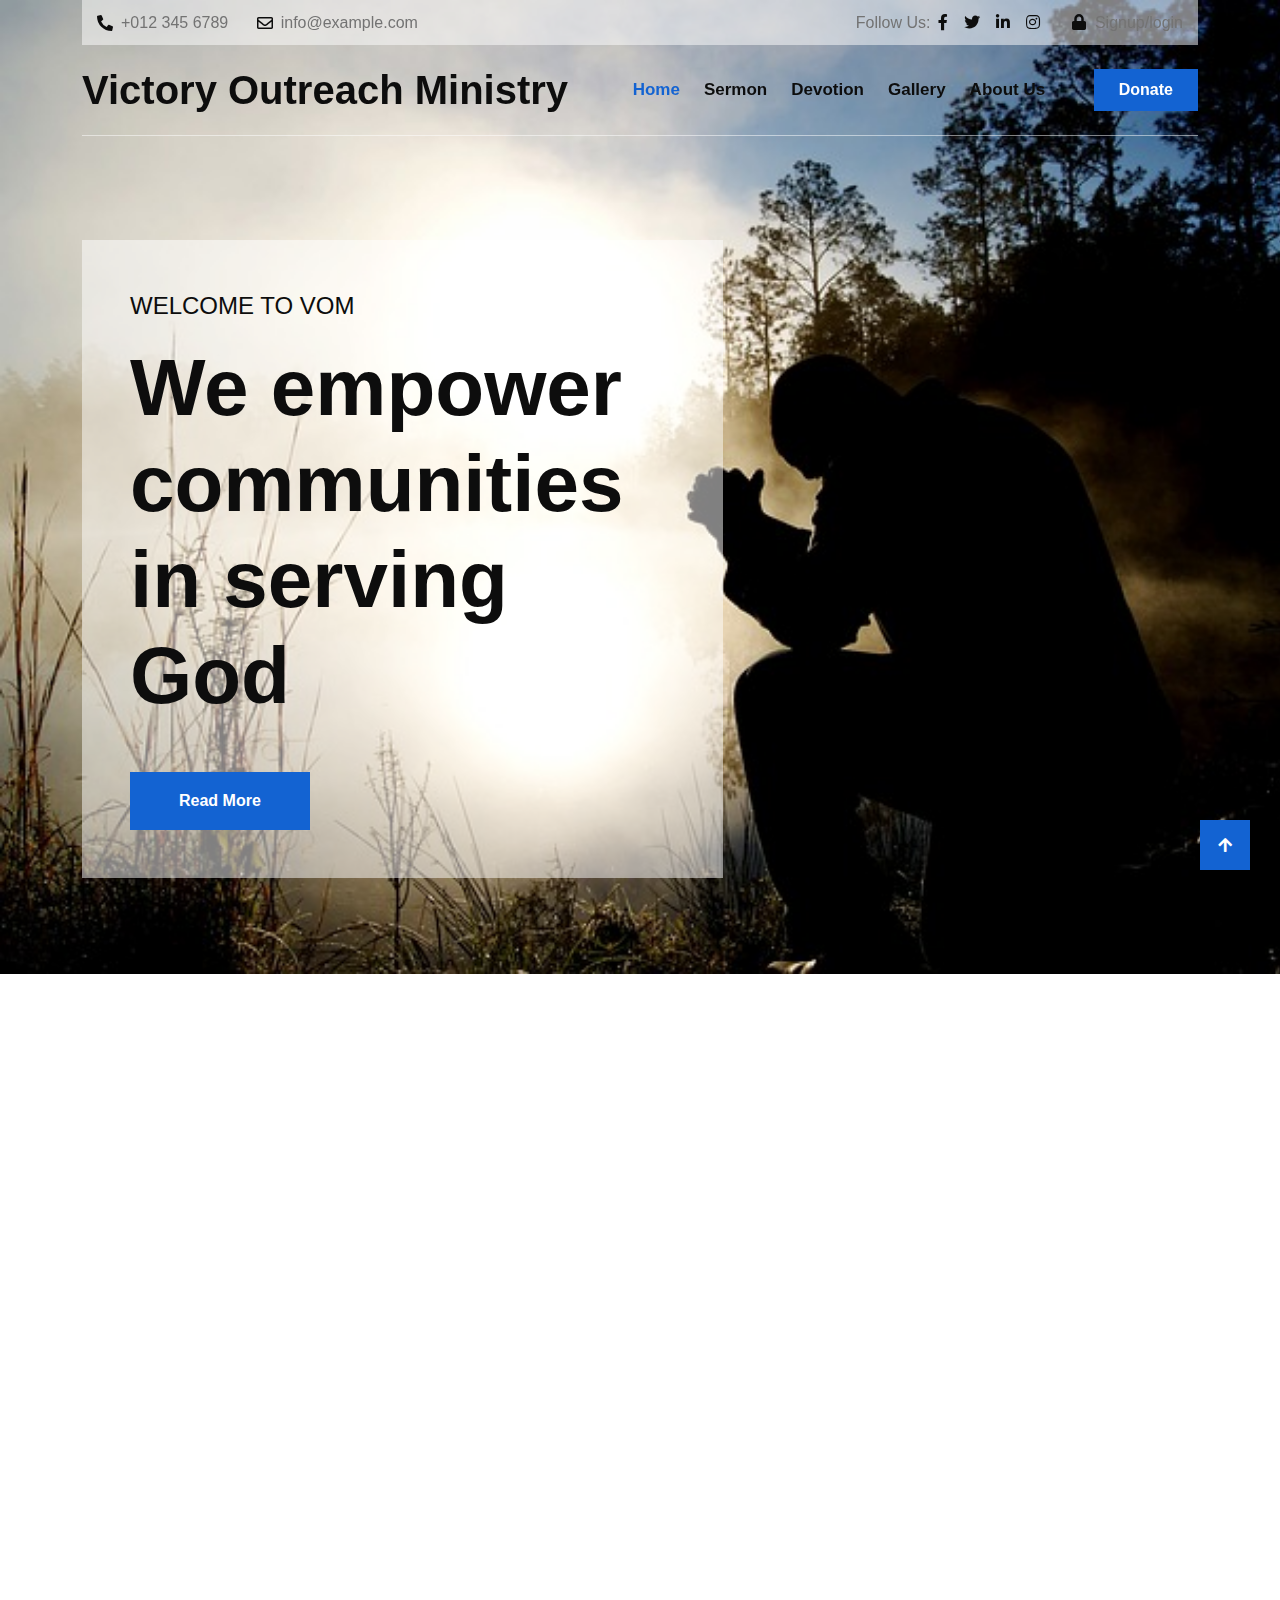
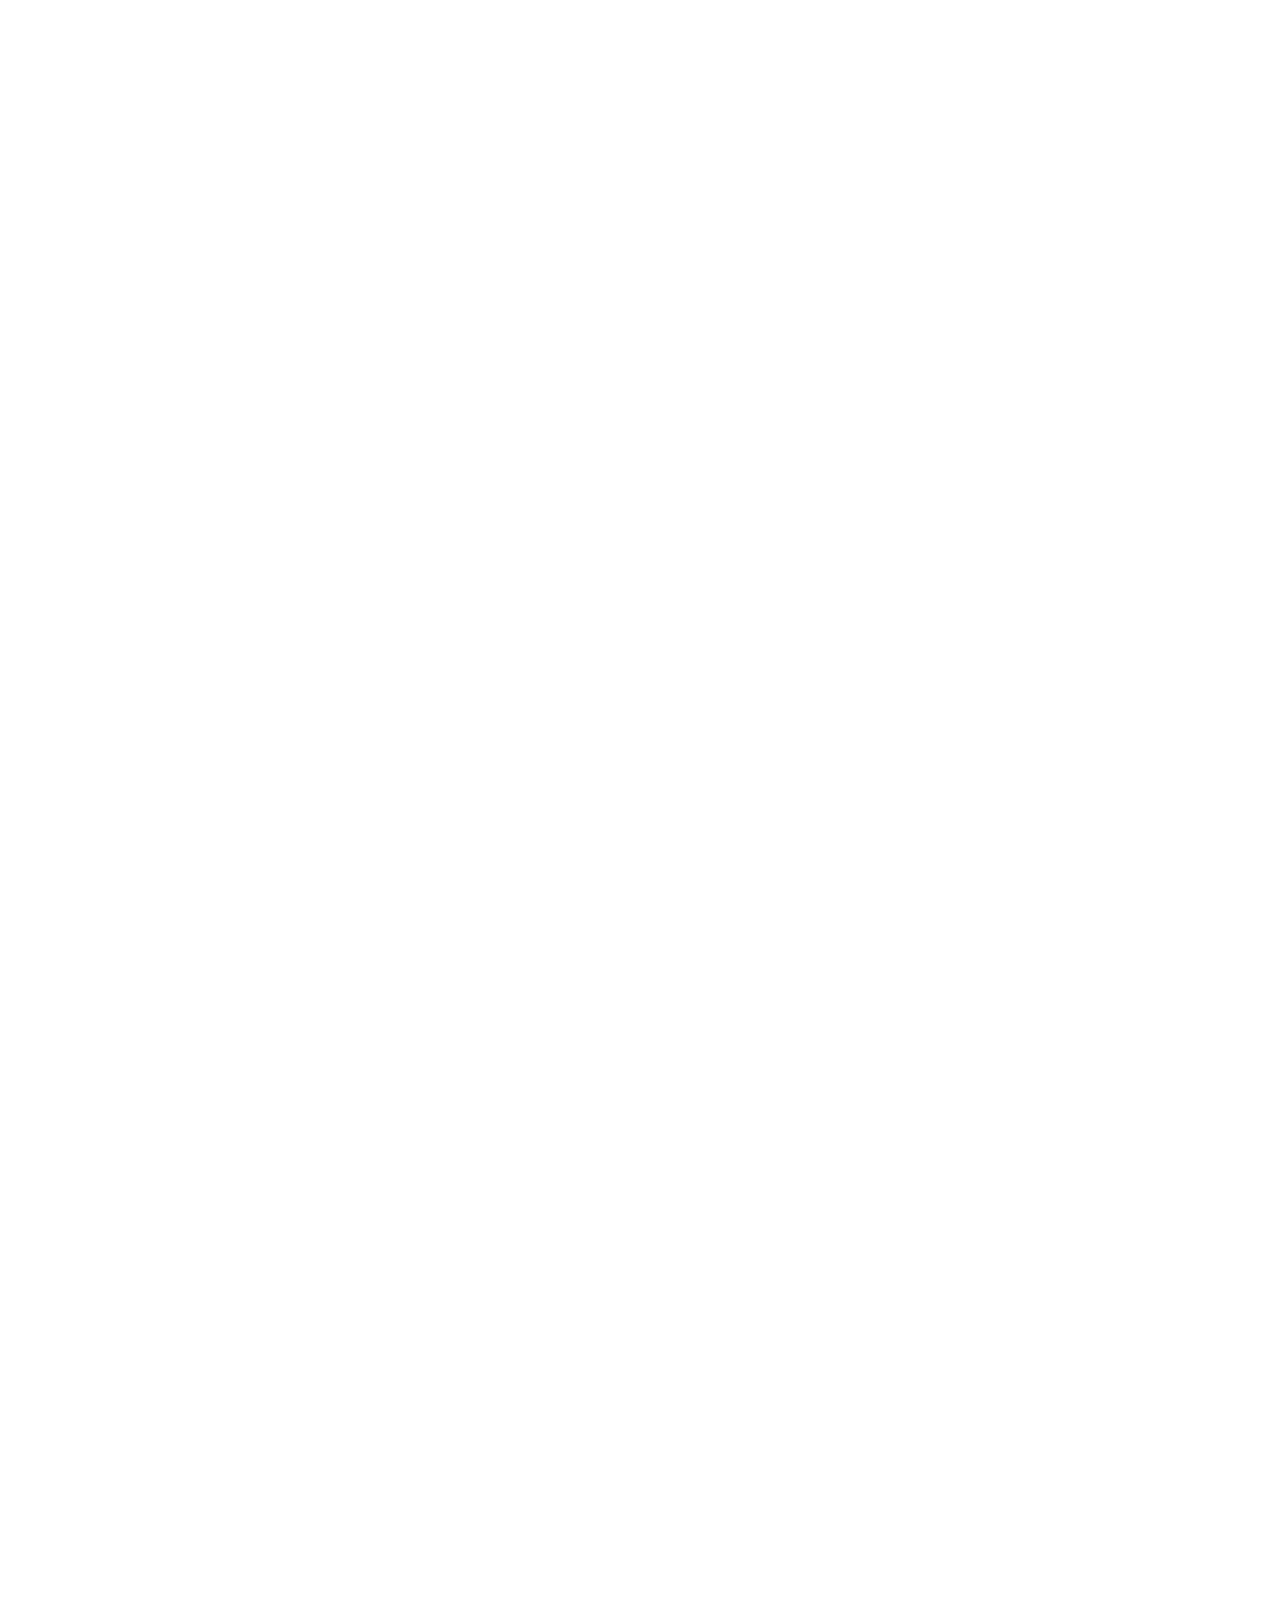
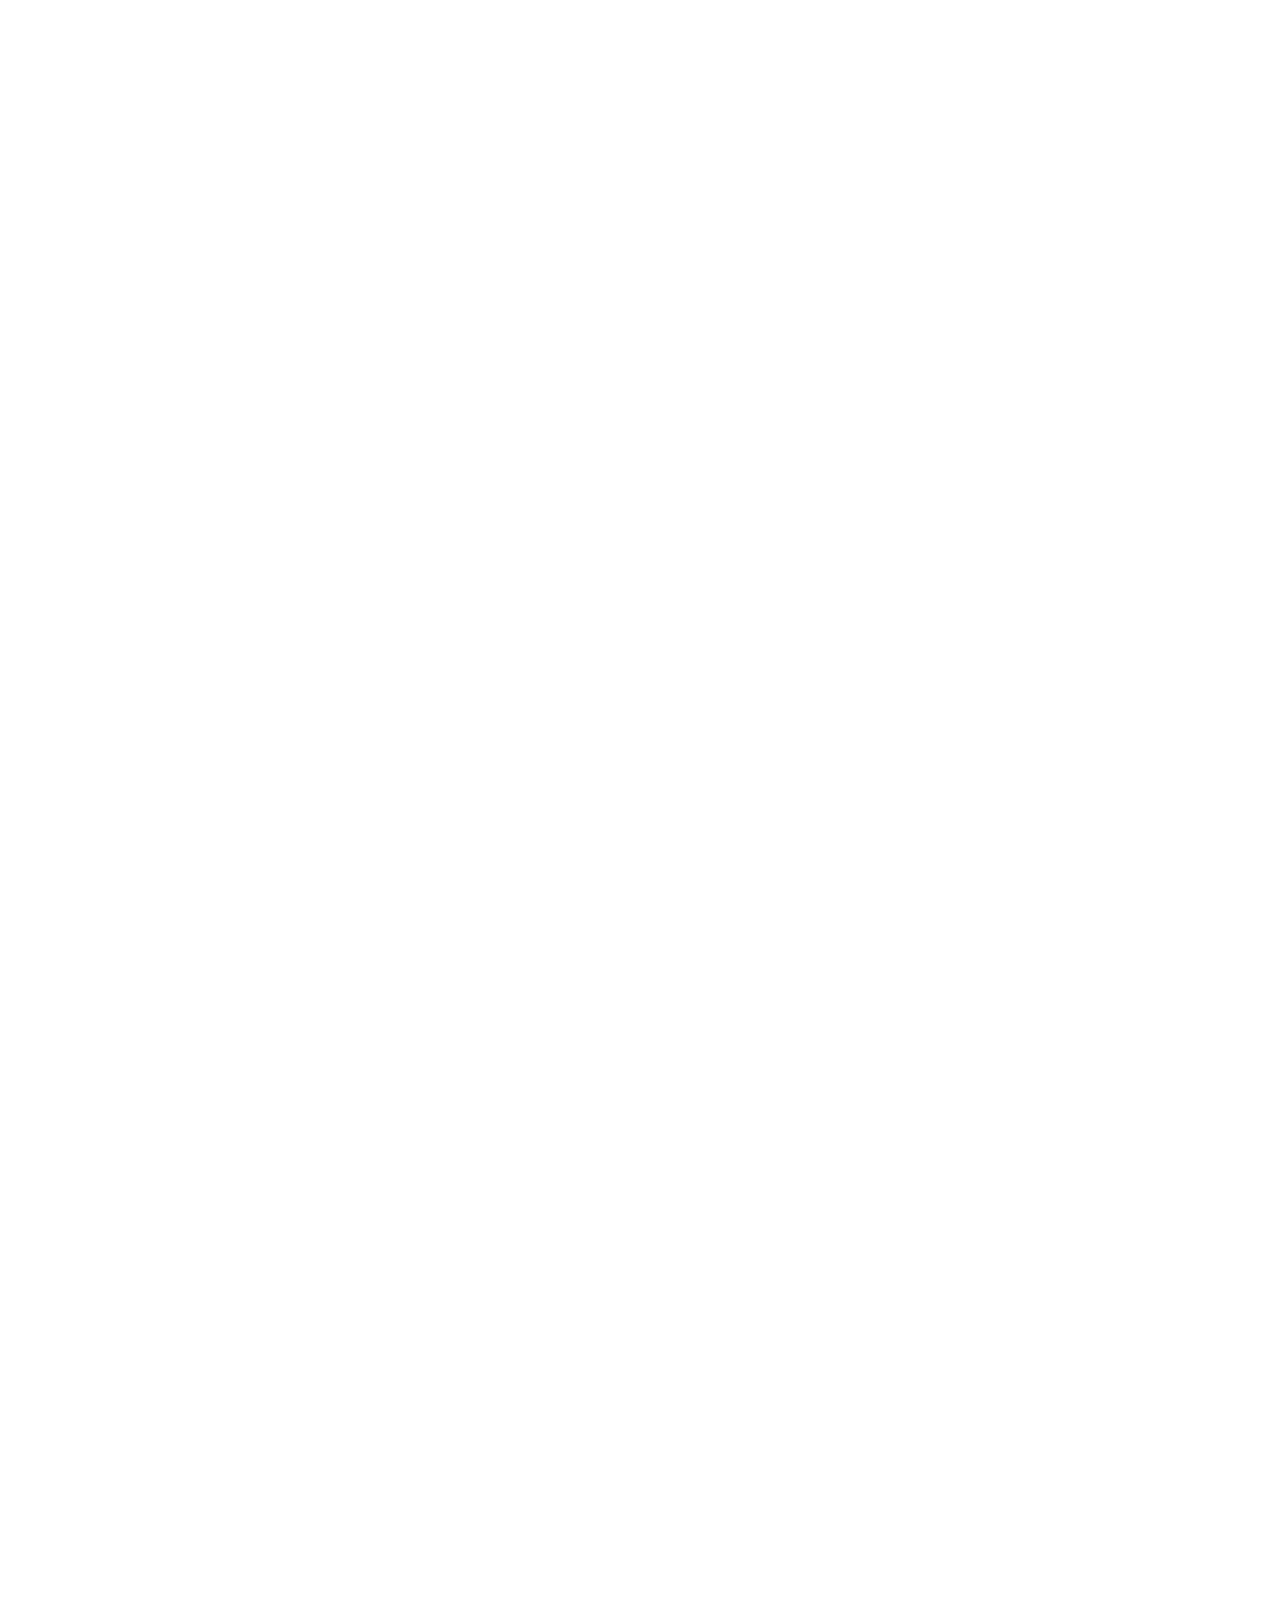
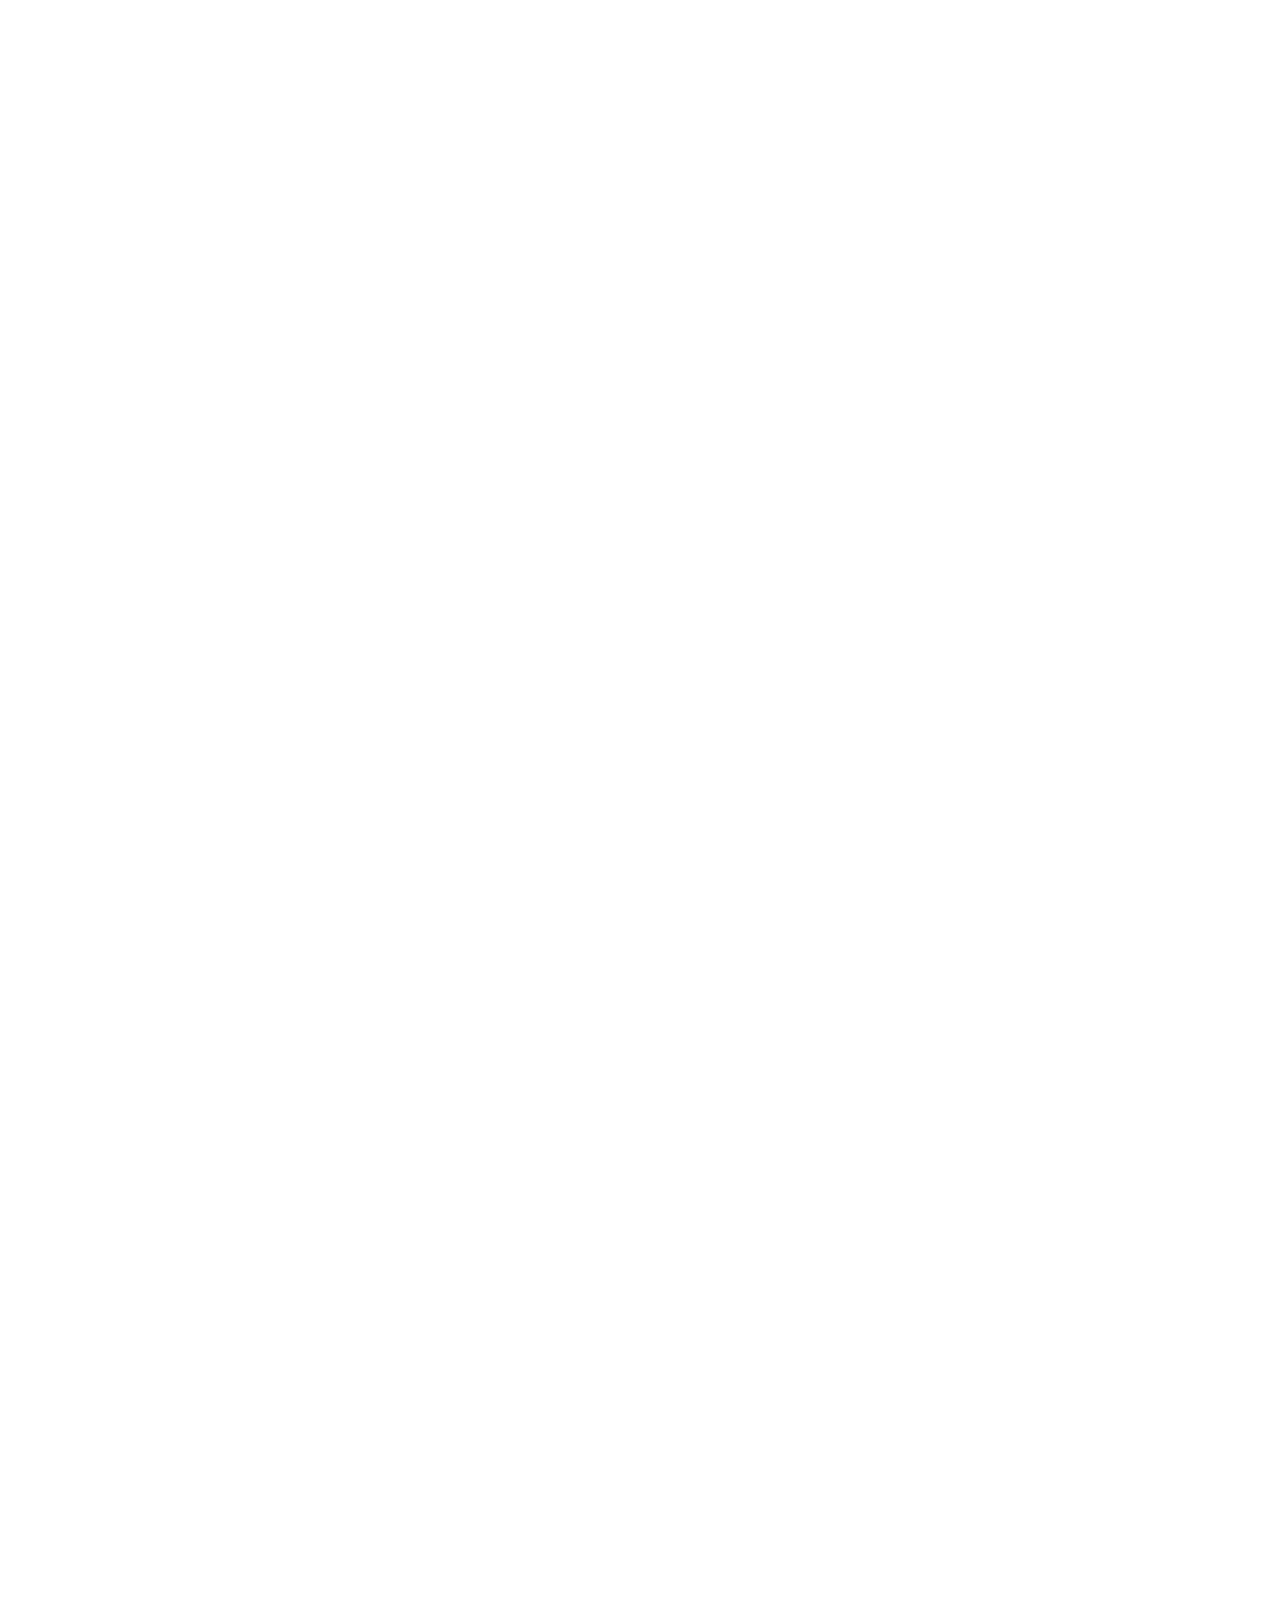
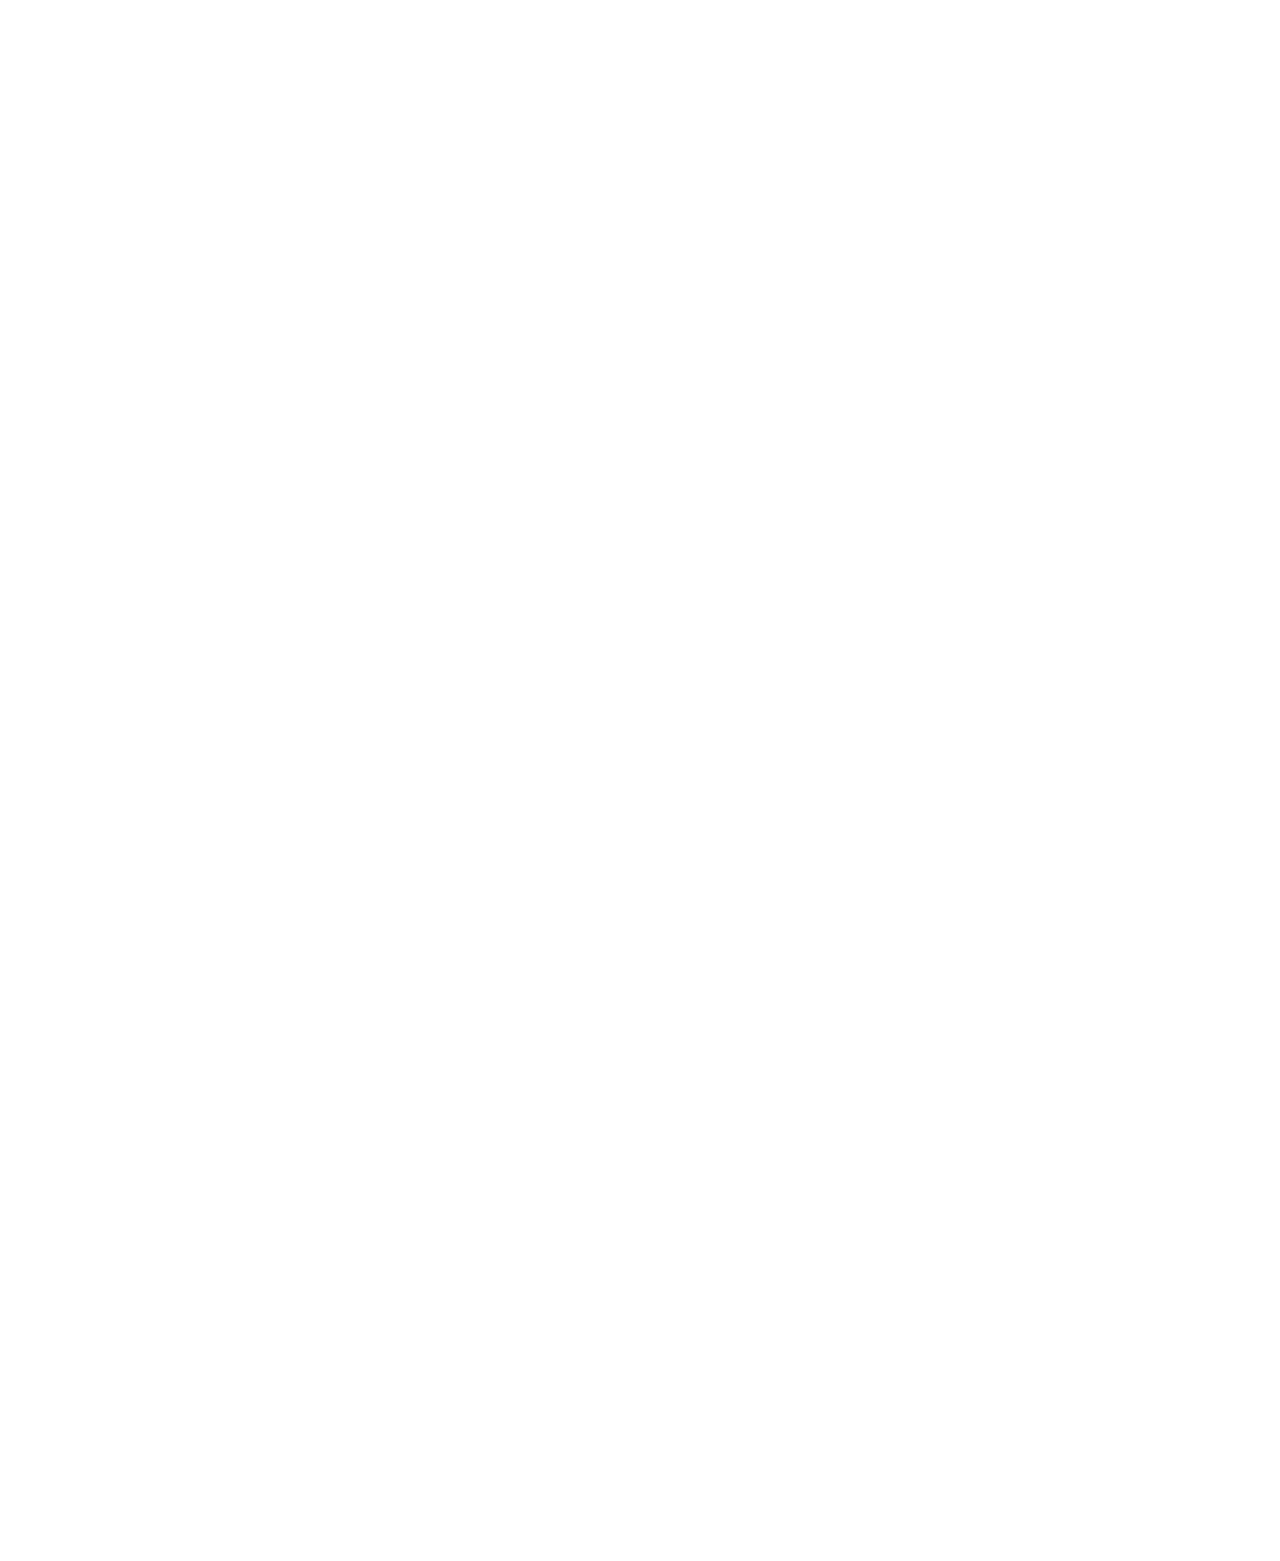
<file: index.html>
<!DOCTYPE html>
<html lang="en">

    <head>
        <meta charset="utf-8">
        <title>THEMosque - Mosque Website Template</title>
        <meta content="width=device-width, initial-scale=1.0" name="viewport">
        <meta content="" name="keywords">
        <meta content="" name="description">

        <!-- Google Web Fonts -->
        <link rel="preconnect" href="https://fonts.googleapis.com">
        <link rel="preconnect" href="https://fonts.gstatic.com" crossorigin>
        <link href="https://fonts.googleapis.com/css2?family=Open+Sans:wght@300;400;500;600;700&family=Pacifico&display=swap" rel="stylesheet">

        <!-- Icon Font Stylesheet -->
        <link rel="stylesheet" href="https://use.fontawesome.com/releases/v5.15.4/css/all.css"/>
        <link href="https://cdn.jsdelivr.net/npm/bootstrap-icons@1.4.1/font/bootstrap-icons.css" rel="stylesheet">

        <!-- Libraries Stylesheet -->
        <link href="lib/animate/animate.min.css" rel="stylesheet">
        <link href="lib/owlcarousel/assets/owl.carousel.min.css" rel="stylesheet">

        <!-- Customized Bootstrap Stylesheet -->
        <link href="css/bootstrap.min.css" rel="stylesheet">

        <!-- Template Stylesheet -->
        <link href="css/style.css" rel="stylesheet">

        

    </head>

    <body>

        <!-- Spinner Start -->
        <div id="spinner" class="show w-100 vh-100 bg-white position-fixed translate-middle top-50 start-50  d-flex align-items-center justify-content-center">
            <div class="spinner-grow text-primary" role="status"></div>
        </div>
        <!-- Spinner End -->


        <!-- Topbar start -->
        <div class="container-fluid fixed-top">
            <div class="container topbar d-none d-lg-block">
                <div class="topbar-inner">
                    <div class="row gx-0">
                        <div class="col-lg-7 text-start">
                            <div class="h-100 d-inline-flex align-items-center me-4">
                                <span class="fa fa-phone-alt me-2 text-dark"></span>
                                <a href="#" class="text-secondary"><span>+012 345 6789</span></a>
                            </div>
                            <div class="h-100 d-inline-flex align-items-center">
                                <span class="far fa-envelope me-2 text-dark"></span>
                                <a href="#" class="text-secondary"><span>info@example.com</span></a>
                            </div>
                        </div>
                        <div class="col-lg-5 text-end">
                            <div class="h-100 d-inline-flex align-items-center">
                                <span class="text-body">Follow Us:</span>
                                <a class="text-dark px-2" href=""><i class="fab fa-facebook-f"></i></a>
                                <a class="text-dark px-2" href=""><i class="fab fa-twitter"></i></a>
                                <a class="text-dark px-2" href=""><i class="fab fa-linkedin-in"></i></a>
                                <a class="text-dark px-2" href=""><i class="fab fa-instagram"></i></a>
                                <a class="text-body ps-4" href=""><i class="fa fa-lock text-dark me-1"></i> Signup/login</a>
                            </div>
                        </div>
                    </div>
                </div>
            </div>
            <div class="container">
                <nav class="navbar navbar-light navbar-expand-lg py-3">
                    <a href="index.html" class="navbar-brand">
                        <h1 class="mb-0">Victory Outreach Ministry</h1>
                    </a>
                    <button class="navbar-toggler" type="button" data-bs-toggle="collapse" data-bs-target="#navbarCollapse">
                        <span class="fa fa-bars text-primary"></span>
                    </button>
                    <div class="collapse navbar-collapse bg-white" id="navbarCollapse">
                        <div class="navbar-nav ms-lg-auto mx-xl-auto">
                            <a href="index.html" class="nav-item nav-link active">Home</a>
                            <a href="" class="nav-item nav-link">Sermon</a>
                            <a href="" class="nav-item nav-link">Devotion</a>
                            <a href="event.html" class="nav-item nav-link">Gallery</a>
                            <a href="sermon.html" class="nav-item nav-link">About Us</a>
                        </div>
                        <a href="" style="background-color: rgb(19, 99, 210); color: white;" class="btn py-2 px-4 d-none d-xl-inline-block">Donate</a>
                    </div>
                </nav>
            </div>
        </div>
        <!-- Topbar End -->


        <!-- Hero Start -->
        <div class="container-fluid hero-header">
            <div class="container">
                <div class="row">
                    <div class="col-lg-7">
                        <div class="hero-header-inner animated zoomIn">
                            <p class="fs-4 text-dark">WELCOME TO VOM</p>
                            <h1 class="display-1 mb-5 text-dark">We empower communities in serving God</h1>
                            <a href="" class="btn py-3 px-5" style="background-color: rgb(19, 99, 210); color: white;">Read More</a>
                        </div>
                    </div>
                </div>
            </div>
        </div>
        <!-- Hero End -->


        <!-- About Satrt -->
        <div class="container-fluid about py-5">
            <div class="container py-5">
                <div class="row g-5 mb-5">
                    <div class="col-xl-6">
                        <div class="row g-4">
                            <div class="col-6">
                                <img src="img/about-1.jpg" class="img-fluid h-100 wow zoomIn" data-wow-delay="0.1s" alt="">
                            </div>
                            <div class="col-6">
                                <img src="img/4.jpg" class="img-fluid pb-3 wow zoomIn" data-wow-delay="0.1s" alt="">
                                <img src="img/3.jpg" class="img-fluid pt-3 wow zoomIn" data-wow-delay="0.1s" alt="">
                            </div>
                        </div>
                    </div>
                    <div class="col-xl-6 wow fadeIn" data-wow-delay="0.5s">
                        <!-- <p class="fs-5 text-uppercase" style="color: rgb(19, 99, 210);">Outreach Services</p> -->
                        <h1 class="display-5 pb-4 m-0">Values reflected in operations, including partnerships, and policies</h1>
                        <p class="pb-4">Our values are reflected in the various aspects of our operations; terms and condition of employment especially the code of conduct, confidentiality agreement, partnerships and policy documents.
                        </p>
                        <div class="row g-4 mb-4">
                            <div class="col-md-6">
                                <div class="ps-3 d-flex align-items-center justify-content-start">
                                    <span style="background-color: rgb(19, 99, 210);" class=" btn-md-square rounded-circle mt-4 me-2"><i class="fa fa-eye text-dark fa-4x mb-5 pb-2"></i></span>
                                    <div class="ms-4">
                                        <h5>Our Vision</h5>
                                        <p>Holistically empowered community in the service of God and one another</p>
                                    </div>
                                </div>
                            </div>
                            <div class="col-md-6">
                                <div class="ps-3 d-flex align-items-center justify-content-start">
                                    <span style="background-color: rgb(19, 99, 210);" class=" btn-md-square rounded-circle mt-4 me-2"><i class="fa fa-flag text-dark fa-4x mb-5 pb-2"></i></span>
                                    <div class="ms-4">
                                        <h5>Our Mission</h5>
                                        <p>To gather together God's family, to celebrate his presence seeking to develop them to Christ like maturity, equiping them for ministry in the church and the world over</p>
                                    </div>
                                </div>
                            </div>
                        </div>
                        <!-- <div class="bg-light p-3 mb-4">
                            <div class="row align-items-center justify-content-center">
                                <div class="col-3">
                                    <img src="img/about-child.jpg" class="img-fluid rounded-circle" alt="">
                                </div>
                                <div class="col-6">
                                    <p class="mb-0">Lorem ipsum dolor sit amet elit. Donec tempus eros vel dolor mattis aliquam. Etiam quis mauris justo.</p>
                                </div>
                                <div class="col-3">
                                        <h2 class="mb-0 text-primary text-center">$20,46</h2>
                                        <h5 class="mb-0 text-center">Raised</h5>
                                </div>
                            </div>
                        </div> -->
                        <!-- <div class="row g-2">
                            <div class="col-md-6">
                                <p class="mb-2"><i class="fa fa-check text-primary me-3"></i>Evangelism</p>
                                <p class="mb-0"><i class="fa fa-check text-primary me-3"></i>Compassion</p>
                            </div>
                            <div class="col-md-6">
                                <p class="mb-2"><i class="fa fa-check text-primary me-3"></i>Discipleship</p>
                                <p class="mb-0"><i class="fa fa-check text-primary me-3"></i>Transformation</p>
                            </div>
                        </div> -->
                    </div>
                </div>
                <div class="container text-center py-5 wow fadeIn" data-wow-delay="0.1s" style="background-color: rgb(19, 99, 210);">
                    <div class="row g-4 align-items-center">
                        <div class="col-lg-2">
                            <i class="fa fa-church fa-5x text-white"></i>
                        </div>
                        <div class="col-lg-7 text-center text-lg-start">
                            <h1 class="mb-0 text-light">We believe that in order to be holistic in our gospel the social and physical needs of the communities have to be met.
                            </h1>
                        </div>
                        <div class="col-lg-3">
                            <a href="" class="btn btn-light py-2 px-4">Learn More</a>
                        </div>
                    </div>
                </div>
            </div>
        </div>
        <!-- About End -->


        <!-- Activities Start -->
        <div class="container-fluid activities py-5">
            <div class="container py-5">
                <div class="mx-auto text-center mb-5 wow fadeIn" data-wow-delay="0.1s" style="max-width: 700px;">
                    <p class="fs-5 text-uppercase" style="color: rgb(19, 99, 210);">Projects</p>
                    <h1 class="display-3">Here Are Our Projects that were established</h1>
                </div>
                <div class="row g-4">
                    <div class="col-lg-6 col-xl-6">
                        <div class="activities-item p-4 wow fadeIn" data-wow-delay="0.1s">
                            <i class="fa fa-church fa-4x text-dark"></i>
                            <div class="ms-4">
                                <h4>The child Development Centre</h4>
                                <p class="mb-4">Supported by Compassion international , Victory outreach Ministries established seven (7) child development centers to help 2450 vulnerable children in the communities through paying tuitions, provision of scholastic materials, and other basic needs like clothing, medical care for the children and their care-givers; food and shelter- to those who extremely vulnerable.
                                </p>
                                <!-- <a href="" class="btn px-3 text-light" style="background-color: rgb(19, 99, 210);">Read More</a> -->
                            </div>
                        </div>
                    </div>
                    <div class="col-lg-6 col-xl-6">
                        <div class="activities-item p-4 wow fadeIn" data-wow-delay="0.3s">
                            <i class="fa fa-cross fa-4x text-dark"></i>
                            <div class="ms-4">
                                <h4>Farming for life</h4>
                                <p class="mb-4">farming God’s way. Farming for Life’s goal was to increase sustainable livelihood opportunities for the disadvantaged communities within Lango sub region (Loro, Barlonyo, Akano, Telela, Adwari, Abia, Aloi, Alito). The livelihood activities were good Agricultural practices, Animal keeping, forestry (households planted fruit trees and timber trees), 3 Active Cooperatives formed (Abia, Akano, Gen Akwo), Health training on hygiene, HIV/AIDs awareness created, testing and trained on good practices- abstinence and behavioral changes among schools and families observed). Other cross cutting issues included gender mainstreaming, Advocacy and land rights. F4L won a certificate of merit from Alebtong district for its outstanding interventions.
                                </p>
                                <!-- <a href="" class="btn text-light px-3" style="background-color: rgb(19, 99, 210);">Read More</a> -->
                            </div>
                        </div>
                    </div>
                    <div class="col-lg-6 col-xl-6">
                        <div class="activities-item p-4 wow fadeIn" data-wow-delay="0.3s">
                            <i class="fa fa-cross fa-4x text-dark"></i>
                            <div class="ms-4">
                                <h4>HIV/AIDS program</h4>
                                <p class="mb-4">VOM addressed the community health care by providing periodic medical camps in rural communities and over 8,000 people living with HIV were reached with psychosocial support and they were provided with nutritional supplement to help boost their immunity. 
                                </p>
                                <!-- <a href="" class="btn text-light px-3" style="background-color: rgb(19, 99, 210);">Read More</a> -->
                            </div>
                        </div>
                    </div>
                    <div class="col-lg-6 col-xl-6">
                        <div class="activities-item p-4 wow fadeIn" data-wow-delay="0.3s">
                            <i class="fa fa-cross fa-4x text-dark"></i>
                            <div class="ms-4">
                                <h4>Schools</h4>
                                <p class="mb-4">Two Primary Schools are established with good spiritual foundation and quality education. And the products are spread out serving the region and across the country. With the support from partners, we have supported the tuition of over 100 children especially orphans! We have also bought school beds and mattresses over the years!
                                </p>
                                <!-- <a href="" class="btn text-light px-3" style="background-color: rgb(19, 99, 210);">Read More</a> -->
                            </div>
                        </div>
                    </div>
                    <div class="col-lg-6 col-xl-6">
                        <div class="activities-item p-4 wow fadeIn" data-wow-delay="0.3s">
                            <i class="fa fa-cross fa-4x text-dark"></i>
                            <div class="ms-4">
                                <h4>Agricultural project</h4>
                                <p class="mb-4">Victory outreach ministries Agricultural project upto date served a total of 3,500 families and 14,000 acres in the above locations. I.e.  17,500 members of the families benefiting from this project. And the communities where they are located have also benefited.
                                </p>
                                <!-- <a href="" class="btn text-light px-3" style="background-color: rgb(19, 99, 210);">Read More</a> -->
                            </div>
                        </div>
                    </div>
                    <div class="col-lg-6 col-xl-6">
                        <div class="activities-item p-4 wow fadeIn" data-wow-delay="0.3s">
                            <i class="fa fa-cross fa-4x text-dark"></i>
                            <div class="ms-4">
                                <h4>Water and sanitation</h4>
                                <p class="mb-4">Access to clean water and proper sanitation: with the support from our committed partners-AwaytoHelp, Crossroads; Victory outreach ministries have been able to provide clean, safe water and proper sanitation to over 35,000 households by drilling new boreholes and refurbishing the broken ones in the needy communities and schools, constructed VIP latrines in schools and communities to help fight open defecation, water and sanitation related diseases
                                </p>
                                <!-- <a href="" class="btn text-light px-3" style="background-color: rgb(19, 99, 210);">Read More</a> -->
                            </div>
                        </div>
                    </div>
                    <div class="col-lg-6 col-xl-6">
                        <div class="activities-item p-4 wow fadeIn" data-wow-delay="0.3s">
                            <i class="fa fa-cross fa-4x text-dark"></i>
                            <div class="ms-4">
                                <h4>Farming for life</h4>
                                <p class="mb-4">The communities were trained on water, sanitation, and hygiene practices, the VOM also trained the water user committees and community health promoters to help in well protection and continued education of communities on water, sanitation, and hygiene issues. VOM also provided refurbishing tools and new bicycles to over ten sub-counties in Lango sub-regions! 
                                </p>
                                <!-- <a href="" class="btn text-light px-3" style="background-color: rgb(19, 99, 210);">Read More</a> -->
                            </div>
                        </div>
                    </div>
                    <div class="col-lg-6 col-xl-6">
                        <div class="activities-item p-4 wow fadeIn" data-wow-delay="0.3s">
                            <i class="fa fa-cross fa-4x text-dark"></i>
                            <div class="ms-4">
                                <h4>Farming for life</h4>
                                <p class="mb-4">We give glory to God for all the services provided for He provided the grace and favor that help the ministry operate successfully! We indeed appreciate all our committed partners that walked with us through thick and thin, that made all those achievements possible!
                                </p>
                                <!-- <a href="" class="btn text-light px-3" style="background-color: rgb(19, 99, 210);">Read More</a> -->
                            </div>
                        </div>
                    </div>
                    </div>
                    <div class="container">
                        <div class="mx-auto text-center mb-5 wow fadeIn" data-wow-delay="0.1s" style="max-width: 700px;">
                            <p class="fs-5 text-uppercase mt-5" style="color: rgb(19, 99, 210);">Achievements</p>
                            <!-- <h1 class="display-3">Here Are Our Projects that were established</h1> -->
                        </div>
                        <div class="row">
                    <div class="col-lg-12 col-xl-12">
                        <div class="activities-item p-4 wow fadeIn" data-wow-delay="0.1s">
                            <!-- <i class="fa fa-book fa-4x text-dark"></i> -->
                            <div class="ms-4">
                                <!-- <h4>Bible Study</h4> -->
                                <p class="mb-4 text-justify">Training on using conservation agriculture: that is, Farming God’s way methodology. Trained 22 TOTs and 2500 families on Farming methods, gave out 150 Piggery and 50 Poultry keeping project, 200 beehives to 5 groups with 1 Honey processing machine for value addition. Gave out banana suckers and set up 10 Banana plantation and pineapple demonstration and multiplication sites in Kwania, Alebtong, Otuke, Lira, Oyam, Kole. Trained and supported 83 VSLA groups with saving boxes and books for records in 6 districts of operations; Kwania, Alebtong, Otuke, Lira, Oyam, Kole.
                                </p>
                                <!-- <a href="" class="btn text-light px-3" style="background-color: rgb(19, 99, 210);">Read More</a> -->
                            </div>
                        </div>
                    </div>
                    </div>
                </div>
            </div>
        </div>
        <!-- Activities Start -->


        <!-- Events Start -->
        <div class="container-fluid event py-5">
            <div class="container py-5">
                <h1 class="display-3 mb-5 wow fadeIn" data-wow-delay="0.1s">Upcoming <span class="" style="color: rgb(19, 99, 210);">Events</span></h1>
                <div class="row g-4 event-item wow fadeIn" data-wow-delay="0.1s">
                    <div class="col-3 col-lg-2 pe-0">
                        <div class="text-center border-bottom border-dark py-3 px-2">
                            <h6>01 Jan 2045</h6>
                            <p class="mb-0">Fri 06:55</p>
                        </div>
                    </div>
                    <div class="col-9 col-lg-6 border-start border-dark pb-5">
                        <div class="ms-3">
                            <h4 class="mb-3">Lorem, ipsum.</h4>
                            <p class="mb-4">Lorem ipsum dolor sit amet, consectetur adipiscing elit, sed do eiusmod tempor incididunt ut labore et dolore magna aliqua. Ut enim ad minim veniam, quis nostrud exercitation ullamco laboris nisi ut 
                                aliquip ex ea commodo consequat. Duis aute irure dolor in </p>
                            
                        </div>
                    </div>
                    <div class="col-12 col-lg-4">
                        <div class="overflow-hidden mb-5">
                            <img src="img/events-1.jpg" class="img-fluid w-100" alt="">
                        </div>
                    </div>
                </div>
                <div class="row g-4 event-item wow fadeIn" data-wow-delay="0.3s">
                    <div class="col-3 col-lg-2 pe-0">
                        <div class="text-center border-bottom border-dark py-3 px-2">
                            <h6>01 Jan 2045</h6>
                            <p class="mb-0">Wed 11:30</p>
                        </div>
                    </div>
                    <div class="col-9 col-lg-6 border-start border-dark pb-5">
                        <div class="ms-3">
                            <h4 class="mb-3">Lorem, ipsum.</h4>
                            <p class="mb-4">Lorem ipsum dolor sit amet, consectetur adipiscing elit, sed do eiusmod tempor incididunt ut labore et dolore magna aliqua. Ut enim ad minim veniam, quis nostrud exercitation ullamco laboris nisi ut 
                                aliquip ex ea commodo consequat. Duis aute irure dolor in </p>
                            
                        </div>
                    </div>
                    <div class="col-12 col-lg-4">
                        <div class="overflow-hidden mb-5">
                            <img src="img/events-2.jpg" class="img-fluid w-100" alt="">
                        </div>
                    </div>
                </div>
                <div class="row g-4 event-item wow fadeIn" data-wow-delay="0.5s">
                    <div class="col-3 col-lg-2 pe-0">
                        <div class="text-center border-bottom border-dark py-3 px-2">
                            <h6>01 Jan 2045</h6>
                            <p class="mb-0">Thu 11:30</p>
                        </div>
                    </div>
                    <div class="col-9 col-lg-6 border-start border-dark pb-5">
                        <div class="ms-3">
                            <h4 class="mb-3">Lorem, ipsum.</h4>
                            <p class="mb-4">Lorem ipsum dolor sit amet, consectetur adipiscing elit, sed do eiusmod tempor incididunt ut labore et dolore magna aliqua. Ut enim ad minim veniam, quis nostrud exercitation ullamco laboris nisi ut 
                                aliquip ex ea commodo consequat. Duis aute irure dolor in </p>
                            
                        </div>
                    </div>
                    <div class="col-12 col-lg-4">
                        <div class="overflow-hidden mb-5">
                            <img src="img/events-3.jpg" class="img-fluid w-100" alt="">
                        </div>
                    </div>
                </div>
            </div>
        </div>
        <!-- Events End -->


        <!-- Sermon Start -->
        <!-- <div class="container-fluid sermon py-5">
            <div class="container py-5">
                <div class="text-center mx-auto mb-5 wow fadeIn" data-wow-delay="0.1s" style="max-width: 700px;">
                    <p class="fs-5 text-uppercase text-primary">Sermons</p>
                    <h1 class="display-3">Join The Islamic Community</h1>
                </div>
                <div class="row g-4 justify-content-center">
                    <div class="col-lg-6 col-xl-4">
                        <div class="sermon-item wow fadeIn" data-wow-delay="0.1s">
                            <div class="overflow-hidden p-4 pb-0">
                                <img src="img/sermon-1.jpg" class="img-fluid w-100" alt="">
                            </div>
                            <div class="p-4">
                                <div class="sermon-meta d-flex justify-content-between pb-2">
                                    <div class="">
                                        <small><i class="fa fa-calendar me-2 text-muted"></i><a href="" class="text-muted me-2">13 Nov 2023</small></a>
                                        <small><i class="fas fa-user me-2 text-muted"></i><a href="" class="text-muted">Admin</small></a>
                                    </div>
                                    <div class="">
                                        <a href="" class="me-1"><i class="fas fa-video text-muted"></i></a>
                                        <a href="" class="me-1"><i class="fas fa-headphones text-muted"></i></a>
                                        <a href="" class="me-1"><i class="fas fa-file-alt text-muted"></i></a>
                                        <a href="" class=""><i class="fas fa-image text-muted"></i></a>
                                    </div>
                                </div>
                                <a href="" class="d-inline-block h4 lh-sm mb-3">How to get closer to Allah</a>
                                <p class="mb-0">Lorem ipsum dolor sit amet, consectetur adipiscing elit, sed do eiusmod tempor incididunt ut labore et dolore magna aliqua. Ut enim ad minim veniam, 
                                aliquip ex ea commodo consequat.</p>
                            </div>
                        </div>
                    </div>
                   <div class="col-lg-6 col-xl-4">
                        <div class="sermon-item wow fadeIn" data-wow-delay="0.3s">
                            <div class="overflow-hidden p-4 pb-0">
                                <img src="img/sermon-2.jpg" class="img-fluid w-100" alt="">
                            </div>
                            <div class="p-4">
                                <div class="sermon-meta d-flex justify-content-between pb-2">
                                    <div class="">
                                        <small><i class="fa fa-calendar me-2 text-muted"></i><a href="" class="text-muted me-2">13 Nov 2023</small></a>
                                        <small><i class="fas fa-user me-2 text-muted"></i><a href="" class="text-muted">Admin</small></a>
                                    </div>
                                    <div class="">
                                        <a href="" class="me-1"><i class="fas fa-video text-muted"></i></a>
                                        <a href="" class="me-1"><i class="fas fa-headphones text-muted"></i></a>
                                        <a href="" class="me-1"><i class="fas fa-file-alt text-muted"></i></a>
                                        <a href="" class=""><i class="fas fa-image text-muted"></i></a>
                                    </div>
                                </div>
                                <a href="" class="d-inline-block h4 lh-sm mb-3">Importance of Hajj in Islam</a>
                                <p class="mb-0">Lorem ipsum dolor sit amet, consectetur adipiscing elit, sed do eiusmod tempor incididunt ut labore et dolore magna aliqua. Ut enim ad minim veniam, 
                                aliquip ex ea commodo consequat.</p>
                            </div>
                        </div>
                    </div>
                   <div class="col-lg-6 col-xl-4">
                        <div class="sermon-item wow fadeIn" data-wow-delay="0.5s">
                            <div class="overflow-hidden p-4 pb-0">
                                <img src="img/sermon-3.jpg" class="img-fluid w-100" alt="">
                            </div>
                            <div class="p-4">
                                <div class="sermon-meta d-flex justify-content-between pb-2">
                                    <div class="">
                                        <small><i class="fa fa-calendar me-2 text-muted"></i><a href="" class="text-muted me-2">13 Nov 2023</small></a>
                                        <small><i class="fas fa-user me-2 text-muted"></i><a href="" class="text-muted">Admin</small></a>
                                    </div>
                                    <div class="">
                                        <a href="" class="me-1"><i class="fas fa-video text-muted"></i></a>
                                        <a href="" class="me-1"><i class="fas fa-headphones text-muted"></i></a>
                                        <a href="" class="me-1"><i class="fas fa-file-alt text-muted"></i></a>
                                        <a href="" class=""><i class="fas fa-image text-muted"></i></a>
                                    </div>
                                </div>
                                <a href="" class="d-inline-block h4 lh-sm mb-3">Importance of “Piller” of Islam</a>
                                <p class="mb-0">Lorem ipsum dolor sit amet, consectetur adipiscing elit, sed do eiusmod tempor incididunt ut labore et dolore magna aliqua. Ut enim ad minim veniam, 
                                aliquip ex ea commodo consequat.</p>
                            </div>
                        </div>
                    </div>
                </div>
            </div>
        </div> -->
        <!-- Sermon End -->


        <!-- Blog Start -->
        <div class="container-fluid py-5">
            <div class="container py-5">
                <h1 class="display-3 mb-5 wow fadeIn" data-wow-delay="0.1s">Latest From <span class="" style="color: rgb(19, 99, 210);">Our Blog</span></h1>
                <div class="row g-4 justify-content-center">
                    <div class="col-lg-6 col-xl-4">
                        <div class="blog-item wow fadeIn" data-wow-delay="0.1s">
                            <div class="blog-img position-relative overflow-hidden">
                                <img src="img/blog-1.jpg" class="img-fluid w-100" alt="">
                                <div style="background-color: rgb(19, 99, 210);" class=" d-inline px-3 py-2 text-center text-white position-absolute top-0 end-0">01 Jan 2045</div>
                            </div>
                            <div class="p-4">
                                <div class="blog-meta d-flex justify-content-between pb-2">
                                    <div class="">
                                        </a>
                                        <small><i class="fa fa-comment-alt me-2 text-muted"></i><a href="" class="text-muted me-2">12 Comments</small></a>
                                    </div>
                                    <div class="">
                                        <a href=""><i class="fas fa-bookmark text-muted"></i></a>
                                    </div>
                                </div>
                                <a href="" class="d-inline-block h4 lh-sm mb-3">Lorem ipsum dolor sit amet.</a>
                                <p class="mb-4">Lorem ipsum dolor sit amet, consectetur adipiscing elit, sed do eiusmod tempor incididunt ut labore et dolore magna aliqua. Ut enim ad minim veniam, 
                                aliquip ex ea commodo consequat.</p>
                                <a href="#" style="background-color: rgb(19, 99, 210); color: white;" class="btn px-3">More Details</a>
                            </div>
                        </div>
                    </div>
                    <div class="col-lg-6 col-xl-4">
                        <div class="blog-item wow fadeIn" data-wow-delay="0.3s">
                            <div class="blog-img position-relative overflow-hidden">
                                <img src="img/blog-2.jpg" class="img-fluid w-100" alt="">
                                <div style="background-color: rgb(19, 99, 210);" class="d-inline px-3 py-2 text-center text-white position-absolute top-0 end-0">01 Jan 2045</div>
                            </div>
                            <div class="p-4">
                                <div class="blog-meta d-flex justify-content-between pb-2">
                                    <div class="">
                                        </a>
                                        <small><i class="fa fa-comment-alt me-2 text-muted"></i><a href="" class="text-muted me-2">12 Comments</small></a>
                                    </div>
                                    <div class="">
                                        <a href=""><i class="fas fa-bookmark text-muted"></i></a>
                                    </div>
                                </div>
                                <a href="" class="d-inline-block h4 lh-sm mb-3">Lorem ipsum dolor sit amet.</a>
                                <p class="mb-4">Lorem ipsum dolor sit amet, consectetur adipiscing elit, sed do eiusmod tempor incididunt ut labore et dolore magna aliqua. Ut enim ad minim veniam, 
                                aliquip ex ea commodo consequat.</p>
                                <a href="#" style="background-color: rgb(19, 99, 210); color: white;" class="btn px-3">More Details</a>
                            </div>
                        </div>
                    </div>
                   <div class="col-lg-6 col-xl-4">
                        <div class="blog-item wow fadeIn" data-wow-delay="0.5s">
                            <div class="blog-img position-relative overflow-hidden">
                                <img src="img/blog-3.jpg" class="img-fluid w-100" alt="">
                                <div style="background-color: rgb(19, 99, 210);" class="d-inline px-3 py-2 text-center text-white position-absolute top-0 end-0">01 Jan 2045</div>
                            </div>
                            <div class="p-4">
                                <div class="blog-meta d-flex justify-content-between pb-2">
                                    <div class="">
                                        </a>
                                        <small><i class="fa fa-comment-alt me-2 text-muted"></i><a href="" class="text-muted me-2">12 Comments</small></a>
                                    </div>
                                    <div class="">
                                        <a href=""><i class="fas fa-bookmark text-muted"></i></a>
                                    </div>
                                </div>
                                <a href="" class="d-inline-block h4 lh-sm mb-3">Lorem ipsum dolor sit amet.</a>
                                <p class="mb-4">Lorem ipsum dolor sit amet, consectetur adipiscing elit, sed do eiusmod tempor incididunt ut labore et dolore magna aliqua. Ut enim ad minim veniam, 
                                aliquip ex ea commodo consequat.</p>
                                <a href="#" style="background-color: rgb(19, 99, 210); color: white;" class="btn px-3">More Details</a>
                            </div>
                        </div>
                    </div>
                </div>
            </div>
        </div>
        <!-- Blog End -->


        <!-- Team Start -->
        <!-- <div class="container-fluid team py-5">
            <div class="container py-5">
                <div class="text-center mx-auto mb-5 wow fadeIn" data-wow-delay="0.1s" style="max-width: 700px;">
                    <p class="fs-5 text-uppercase text-primary">Our Team</p>
                    <h1 class="display-3">Meet Our Organizer</h1>
                </div>
                <div class="row g-5">
                    <div class="col-lg-4 col-xl-5">
                        <div class="team-img wow zoomIn" data-wow-delay="0.1s">
                            <img src="img/team-1.jpg" class="img-fluid" alt="">
                        </div>
                    </div>
                    <div class="col-lg-8 col-xl-7">
                        <div class="team-item wow fadeIn" data-wow-delay="0.1s">
                            <h1>Anamul Hasan</h1>
                            <h5 class="fw-normal fst-italic text-primary mb-4">President</h5>
                            <p class="mb-4">Lorem ipsum dolor sit amet, consectetur adipiscing elit, sed do eiusmod tempor incididunt ut labore et dolore magna aliqua. Ut enim ad minim veniam, 
                            sed do eiusmod tempor incididunt ut labore et dolore magna aliqua. aliquip ex ea commodo consequat.</p>
                            <div class="team-icon d-flex pb-4 mb-4 border-bottom border-primary">
                                <a class="btn btn-primary btn-lg-square me-2" href=""><i class="fab fa-facebook-f"></i></a>
                                <a class="btn btn-primary btn-lg-square me-2" href=""><i class="fab fa-twitter"></i></a>
                                <a href="#" class="btn btn-primary btn-lg-square me-2"><i class="fab fa-instagram"></i></a>
                                <a href="#" class="btn btn-primary btn-lg-square"><i class="fab fa-linkedin-in"></i></a>
                            </div>
                        </div>
                        <div class="row g-4">
                            <div class="col-md-4">
                                <div class="team-item wow zoomIn" data-wow-delay="0.2s">
                                    <img src="img/team-2.jpg" class="img-fluid w-100" alt="">
                                    <div class="team-content text-dark text-center py-3">
                                        <div class="team-content-inner">
                                            <h5 class="mb-0">Mustafa Kamal</h5>
                                            <p class="text-dark">Imam</p>
                                            <div class="team-icon d-flex align-items-center justify-content-center">
                                                <a class="btn btn-primary btn-sm-square me-2" href=""><i class="fab fa-facebook-f"></i></a>
                                                <a class="btn btn-primary btn-sm-square me-2" href=""><i class="fab fa-twitter"></i></a>
                                                <a href="#" class="btn btn-primary btn-sm-square me-2"><i class="fab fa-instagram"></i></a>
                                                <a href="#" class="btn btn-primary btn-sm-square"><i class="fab fa-linkedin-in"></i></a>
                                            </div>
                                        </div>
                                    </div>
                                </div>
                            </div>
                            <div class="col-md-4">
                                <div class="team-item wow zoomIn" data-wow-delay="0.4s">
                                    <img src="img/team-3.jpg" class="img-fluid w-100" alt="">
                                    <div class="team-content text-dark text-center py-3">
                                        <div class="team-content-inner">
                                            <h5 class="mb-0">Nahiyan Momen</h5>
                                            <p class="text-dark">Teacher</p>
                                            <div class="team-icon d-flex align-items-center justify-content-center">
                                                <a class="btn btn-primary btn-sm-square me-2" href=""><i class="fab fa-facebook-f"></i></a>
                                                <a class="btn btn-primary btn-sm-square me-2" href=""><i class="fab fa-twitter"></i></a>
                                                <a href="#" class="btn btn-primary btn-sm-square me-2"><i class="fab fa-instagram"></i></a>
                                                <a href="#" class="btn btn-primary btn-sm-square"><i class="fab fa-linkedin-in"></i></a>
                                            </div>
                                        </div>
                                    </div>
                                </div>
                            </div>
                            <div class="col-md-4">
                                <div class="team-item wow zoomIn" data-wow-delay="0.6s">
                                    <img src="img/team-4.jpg" class="img-fluid w-100" alt="">
                                    <div class="team-content text-dark text-center py-3">
                                        <div class="team-content-inner">
                                            <h5 class="mb-0">Asfaque Ali</h5>
                                            <p class="text-dark">Volunteer</p>
                                            <div class="team-icon d-flex align-items-center justify-content-center">
                                                <a class="btn btn-primary btn-sm-square me-2" href=""><i class="fab fa-facebook-f"></i></a>
                                                <a class="btn btn-primary btn-sm-square me-2" href=""><i class="fab fa-twitter"></i></a>
                                                <a href="#" class="btn btn-primary btn-sm-square me-2"><i class="fab fa-instagram"></i></a>
                                                <a href="#" class="btn btn-primary btn-sm-square"><i class="fab fa-linkedin-in"></i></a>
                                            </div>
                                        </div>
                                    </div>
                                </div>
                            </div>
                        </div>
                    </div>
                </div>
            </div>
        </div> -->
        <!-- Team End -->


        <!-- Testiminial Start -->
        <div class="container-fluid testimonial py-5">
            <div class="container py-5">
                <div class="text-center mx-auto mb-5 wow fadeIn" data-wow-delay="0.1s" style="max-width: 700px;">
                    <p class="fs-5 text-uppercase" style="color: rgb(19, 99, 210);">Testimonial</p>
                    <h1 class="display-3">What People Say About Christianity</h1>
                </div>
                <div class="owl-carousel testimonial-carousel wow fadeIn" data-wow-delay="0.1s">
                    <div class="testimonial-item">
                        <div class="d-flex mb-3">
                            <div class="position-relative">
                                <img src="img/testimonial-1.jpg" class="img-fluid" alt="">
                                <div class="btn-md-square rounded-circle position-absolute" style="top: 25px; left: -25px; background-color: rgb(19, 99, 210);">
                                    <i class="fa fa-quote-left text-light"></i>
                                </div>
                            </div>
                            <div class="ps-3 my-auto ">
                                <h5 class="mb-0">Full Name</h5>
                                <p class="m-0">Profession</p>
                            </div>
                        </div>
                        <div class="testimonial-content">
                            <div class="d-flex">
                                <i class="fas fa-star " style="color: rgb(19, 99, 210);"></i>
                                <i class="fas fa-star " style="color: rgb(19, 99, 210);"></i>
                                <i class="fas fa-star " style="color: rgb(19, 99, 210);"></i>
                                <i class="fas fa-star " style="color: rgb(19, 99, 210);"></i>
                                <i class="fas fa-star " style="color: rgb(19, 99, 210);"></i>
                            </div>
                            <p class="fs-5 m-0 pt-3">Lorem ipsum dolor sit amet elit, sed do tempor ut labore et dolore magna aliqua. Ut enim ad minim quis.</p>
                        </div>
                    </div>
                    <div class="testimonial-item">
                        <div class="d-flex mb-3">
                            <div class="position-relative">
                                <img src="img/testimonial-2.jpg" class="img-fluid" alt="">
                                <div class="btn-md-square rounded-circle position-absolute" style="top: 25px; left: -25px; background-color: rgb(19, 99, 210);">
                                    <i class="fa fa-quote-left text-light"></i>
                                </div>
                            </div>
                            <div class="ps-3 my-auto ">
                                <h5 class="mb-0">Full Name</h5>
                                <p class="m-0">Profession</p>
                            </div>
                        </div>
                        <div class="testimonial-content">
                            <div class="d-flex">
                                <i class="fas fa-star " style="color: rgb(19, 99, 210);"></i>
                                <i class="fas fa-star " style="color: rgb(19, 99, 210);"></i>
                                <i class="fas fa-star " style="color: rgb(19, 99, 210);"></i>
                                <i class="fas fa-star " style="color: rgb(19, 99, 210);"></i>
                                <i class="fas fa-star " style="color: rgb(19, 99, 210);"></i>
                            </div>
                            <p class="fs-5 m-0 pt-3">Lorem ipsum dolor sit amet elit, sed do tempor ut labore et dolore magna aliqua. Ut enim ad minim quis.</p>
                        </div>
                    </div>
                    <div class="testimonial-item">
                        <div class="d-flex mb-3">
                            <div class="position-relative">
                                <img src="img/testimonial-3.jpg" class="img-fluid" alt="">
                                <div class="btn-md-square rounded-circle position-absolute" style="top: 25px; left: -25px; background-color: rgb(19, 99, 210);">
                                    <i class="fa fa-quote-left text-light"></i>
                                </div>
                            </div>
                            <div class="ps-3 my-auto ">
                                <h5 class="mb-0">Full Name</h5>
                                <p class="m-0">Profession</p>
                            </div>
                        </div>
                        <div class="testimonial-content">
                            <div class="d-flex">
                                <i class="fas fa-star " style="color: rgb(19, 99, 210);"></i>
                                <i class="fas fa-star " style="color: rgb(19, 99, 210);"></i>
                                <i class="fas fa-star " style="color: rgb(19, 99, 210);"></i>
                                <i class="fas fa-star " style="color: rgb(19, 99, 210);"></i>
                                <i class="fas fa-star " style="color: rgb(19, 99, 210);"></i>
                            </div>
                            <p class="fs-5 m-0 pt-3">Lorem ipsum dolor sit amet elit, sed do tempor ut labore et dolore magna aliqua. Ut enim ad minim quis.</p>
                        </div>
                    </div>
                    <div class="testimonial-item">
                        <div class="d-flex mb-3">
                            <div class="position-relative">
                                <img src="img/testimonial-4.jpg" class="img-fluid" alt="">
                                <div class="btn-md-square rounded-circle position-absolute" style="top: 25px; left: -25px; background-color: rgb(19, 99, 210);">
                                    <i class="fa fa-quote-left text-light"></i>
                                </div>
                            </div>
                            <div class="ps-3 my-auto ">
                                <h5 class="mb-0">Full Name</h5>
                                <p class="m-0">Profession</p>
                            </div>
                        </div>
                        <div class="testimonial-content">
                            <div class="d-flex">
                                <i class="fas fa-star " style="color: rgb(19, 99, 210);"></i>
                                <i class="fas fa-star " style="color: rgb(19, 99, 210);"></i>
                                <i class="fas fa-star " style="color: rgb(19, 99, 210);"></i>
                                <i class="fas fa-star " style="color: rgb(19, 99, 210);"></i>
                                <i class="fas fa-star " style="color: rgb(19, 99, 210);"></i>
                            </div>
                            <p class="fs-5 m-0 pt-3">Lorem ipsum dolor sit amet elit, sed do tempor ut labore et dolore magna aliqua. Ut enim ad minim quis.</p>
                        </div>
                    </div>
                </div>
            </div>
        </div>
        <!-- Testiminial End -->


        <!-- Footer Start -->
        <div class="container-fluid footer pt-5 wow fadeIn" data-wow-delay="0.1s">
            <div class="container py-5">
                <div class="row py-5">
                    <div class="col-lg-7">
                        <h1 class="text-light mb-0">Subscribe our newsletter</h1>
                        <p class="text-secondary">Get the latest news and other tips</p>
                    </div>
                    <div class="col-lg-5">
                        <div class="position-relative mx-auto">
                            <input class="form-control border-0 w-100 py-3 ps-4 pe-5" type="text" placeholder="Your email">
                            <button type="button" style="background-color: rgb(19, 99, 210); color: white;" class="btn py-2 position-absolute top-0 end-0 mt-2 me-2">Subcribe</button>
                        </div>
                    </div>
                    <div class="col-12">
                        <div class="border-top border-secondary"></div>
                    </div>
                </div>
                <div class="row g-4 footer-inner">
                    <div class="col-md-6 col-lg-6 col-xl-4">
                        <div class="footer-item mt-5">
                            <h4 class="text-light mb-4">Victory Outreach Ministry</span></h4>
                            <p class="mb-4 text-secondary">Victory Outreach Ministry (VON) is an indigenous Non-governmental Organisation with a vision of opening local churches in full fellowship with those who have the same faith or belief in this and other lands and is autonomous in the conduct of its own affairs</p>
                            
                        </div>
                    </div>
                    <div class="col-lg-1"></div>
                    <div class="col-md-6 col-lg-6 col-xl-4">
                        <div class="footer-item mt-5">
                            <h4 class="text-light mb-4">Our Church</h4>
                            <div class="d-flex flex-column">
                                <h6 class="text-secondary mb-0">Our Address</h6>
                                <div class="d-flex align-items-center border-bottom py-4">
                                    <span style="background-color: rgb(19, 99, 210);" class="flex-shrink-0 btn-square me-3 p-4"><i class="fa fa-map-marker-alt text-light"></i></span>
                                    <a href="" class="text-body">123 Street, New York, USA</a>
                                </div>
                                <h6 class="text-secondary mt-4 mb-0">Our Mobile</h6>
                                <div class="d-flex align-items-center py-4">
                                    <span style="background-color: rgb(19, 99, 210);" class="flex-shrink-0 btn-square me-3 p-4"><i class="fa fa-phone-alt text-light"></i></span>
                                    <a href="" class="text-body">+012 345 67890</a>
                                </div>
                            </div>
                        </div>
                    </div>
                    <div class="col-md-6 col-lg-6 col-xl-3">
                        <div class="footer-item mt-5">
                            <h4 class="text-light mb-4">Explore Link</h4>
                            <div class="d-flex flex-column align-items-start">
                                <a class="text-body mb-2" href=""><i style="color: rgb(19, 99, 210);" class="fa fa-check me-2"></i>Home</a>
                                <a class="text-body mb-2" href=""><i style="color: rgb(19, 99, 210);" class="fa fa-check me-2"></i>About Us</a>
                                <a class="text-body mb-2" href=""><i style="color: rgb(19, 99, 210);" class="fa fa-check me-2"></i>Sermon</a>
                                <a class="text-body mb-2" href=""><i style="color: rgb(19, 99, 210);" class="fa fa-check me-2"></i>Devotion</a>
                                <a class="text-body mb-2" href=""><i style="color: rgb(19, 99, 210);" class="fa fa-check me-2"></i>Contact Us</a>
                            </div>
                        </div>
                    </div>
            
                </div>
            </div>
            <div class="container py-4">
                <div class="border-top border-secondary pb-4"></div>
                <div class="row">
                    <div class="col-md-6 text-center text-md-start mb-3 mb-md-0">
                        &copy; <span>Victory Outreach Ministry</span>, All Right Reserved.
                    </div>
                    <div class="col-md-6 text-center text-md-end">
                        <!--/*** This template is free as long as you keep the below author’s credit link/attribution link/backlink. ***/-->
                        <!--/*** If you'd like to use the template without the below author’s credit link/attribution link/backlink, ***/-->
                        <!--/*** you can purchase the Credit Removal License from "https://htmlcodex.com/credit-removal". ***/-->
                        Designed By <a class="border-bottom" style="color: rgb(19, 99, 210);" href="">Kakebe</a>
                    </div>
                </div>
            </div>
        </div>
        <!-- Footer End -->


        <!-- Back to Top -->
        <a href="#" style="background-color: rgb(19, 99, 210); color: white;" class=" border-3 border-light back-to-top"><i class="fa fa-arrow-up"></i></a>   

        
        <!-- JavaScript Libraries -->
        <script src="https://ajax.googleapis.com/ajax/libs/jquery/3.6.4/jquery.min.js"></script>
        <script src="https://cdn.jsdelivr.net/npm/bootstrap@5.0.0/dist/js/bootstrap.bundle.min.js"></script>
        <script src="lib/wow/wow.min.js"></script>
        <script src="lib/easing/easing.min.js"></script>
        <script src="lib/waypoints/waypoints.min.js"></script>
        <script src="lib/owlcarousel/owl.carousel.min.js"></script>

        <!-- Template Javascript -->
        <script src="js/main.js"></script>
    </body>

</html>
</file>
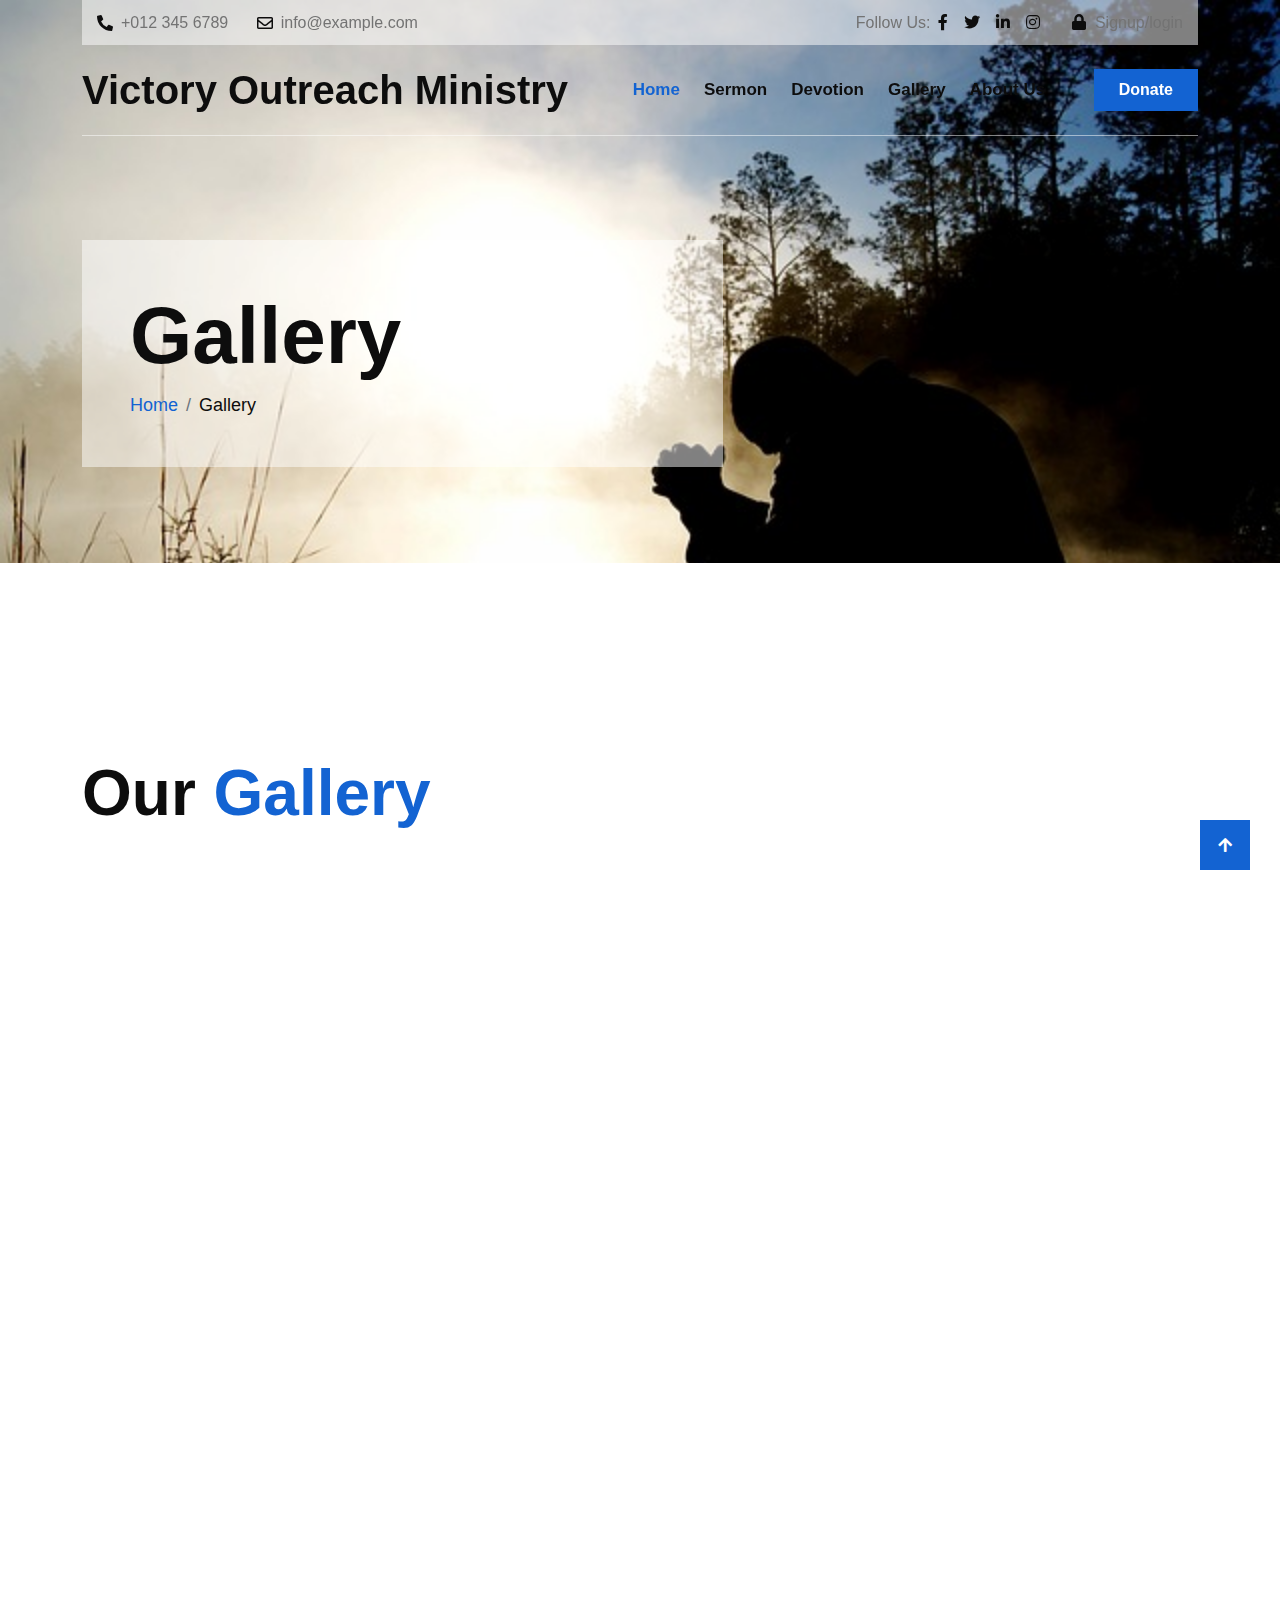
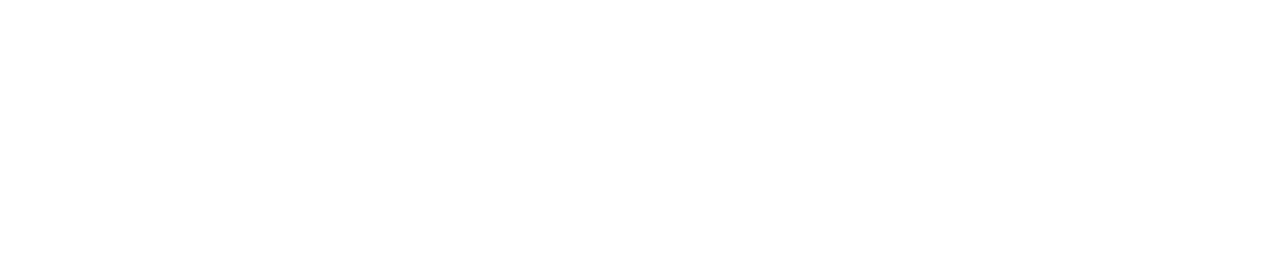
<file: event.html>
<!DOCTYPE html>
<html lang="en">

    <head>
        <meta charset="utf-8">
        <title>THEMosque - Mosque Website Template</title>
        <meta content="width=device-width, initial-scale=1.0" name="viewport">
        <meta content="" name="keywords">
        <meta content="" name="description">

        <!-- Google Web Fonts -->
        <link rel="preconnect" href="https://fonts.googleapis.com">
        <link rel="preconnect" href="https://fonts.gstatic.com" crossorigin>
        <link href="https://fonts.googleapis.com/css2?family=Open+Sans:wght@300;400;500;600;700&family=Pacifico&display=swap" rel="stylesheet">

        <!-- Icon Font Stylesheet -->
        <link rel="stylesheet" href="https://use.fontawesome.com/releases/v5.15.4/css/all.css"/>
        <link href="https://cdn.jsdelivr.net/npm/bootstrap-icons@1.4.1/font/bootstrap-icons.css" rel="stylesheet">

        <!-- Libraries Stylesheet -->
        <link href="lib/animate/animate.min.css" rel="stylesheet">
        <link href="lib/owlcarousel/assets/owl.carousel.min.css" rel="stylesheet">

        <!-- Customized Bootstrap Stylesheet -->
        <link href="css/bootstrap.min.css" rel="stylesheet">

        <!-- Template Stylesheet -->
        <link href="css/style.css" rel="stylesheet">

        

    </head>

    <body>

        <!-- Spinner Start -->
        <div id="spinner" class="show w-100 vh-100 bg-white position-fixed translate-middle top-50 start-50  d-flex align-items-center justify-content-center">
            <div class="spinner-grow text-primary" role="status"></div>
        </div>
        <!-- Spinner End -->


        <!-- Topbar start -->
        <div class="container-fluid fixed-top">
            <div class="container topbar d-none d-lg-block">
                <div class="topbar-inner">
                    <div class="row gx-0">
                        <div class="col-lg-7 text-start">
                            <div class="h-100 d-inline-flex align-items-center me-4">
                                <span class="fa fa-phone-alt me-2 text-dark"></span>
                                <a href="#" class="text-secondary"><span>+012 345 6789</span></a>
                            </div>
                            <div class="h-100 d-inline-flex align-items-center">
                                <span class="far fa-envelope me-2 text-dark"></span>
                                <a href="#" class="text-secondary"><span>info@example.com</span></a>
                            </div>
                        </div>
                        <div class="col-lg-5 text-end">
                            <div class="h-100 d-inline-flex align-items-center">
                                <span class="text-body">Follow Us:</span>
                                <a class="text-dark px-2" href=""><i class="fab fa-facebook-f"></i></a>
                                <a class="text-dark px-2" href=""><i class="fab fa-twitter"></i></a>
                                <a class="text-dark px-2" href=""><i class="fab fa-linkedin-in"></i></a>
                                <a class="text-dark px-2" href=""><i class="fab fa-instagram"></i></a>
                                <a class="text-body ps-4" href=""><i class="fa fa-lock text-dark me-1"></i> Signup/login</a>
                            </div>
                        </div>
                    </div>
                </div>
            </div>
            <div class="container">
                <nav class="navbar navbar-light navbar-expand-lg py-3">
                    <a href="index.html" class="navbar-brand">
                        <h1 class="mb-0">Victory Outreach Ministry</h1>
                    </a>
                    <button class="navbar-toggler" type="button" data-bs-toggle="collapse" data-bs-target="#navbarCollapse">
                        <span class="fa fa-bars text-primary"></span>
                    </button>
                    <div class="collapse navbar-collapse bg-white" id="navbarCollapse">
                        <div class="navbar-nav ms-lg-auto mx-xl-auto">
                            <a href="index.html" class="nav-item nav-link active">Home</a>
                            <a href="" class="nav-item nav-link">Sermon</a>
                            <a href="" class="nav-item nav-link">Devotion</a>
                            <a href="event.html" class="nav-item nav-link">Gallery</a>
                            <a href="sermon.html" class="nav-item nav-link">About Us</a>
                        </div>
                        <a href="" style="background-color: rgb(19, 99, 210); color: white;" class="btn py-2 px-4 d-none d-xl-inline-block">Donate</a>
                    </div>
                </nav>
            </div>
        </div>
        <!-- Topbar End -->


        <!-- Hero Start -->
        <div class="container-fluid hero-header">
            <div class="container">
                <div class="row">
                    <div class="col-lg-7">
                        <div class="hero-header-inner animated zoomIn">
                            <h1 class="display-1 text-dark">Gallery</h1>
                            <ol class="breadcrumb mb-0">
                                <li class="breadcrumb-item"><a href="#" style="color: rgb(19, 99, 210);">Home</a></li>
                                <li class="breadcrumb-item text-dark" aria-current="page">Gallery</li>
                            </ol>
                        </div>
                    </div>
                </div>
            </div>
        </div>
        <!-- Hero End -->


        <!-- Events Start -->
        <div class="container-fluid event py-5">
            <div class="container py-5">
                <h1 class="display-3 mb-5 wow fadeIn" data-wow-delay="0.1s">Our <span class="" style="color: rgb(19, 99, 210);">Gallery</span></h1>
                
            </div>
        </div>
        <!-- Events End -->


        <!-- Footer Start -->
        <div class="container-fluid footer pt-5 wow fadeIn" data-wow-delay="0.1s">
            <div class="container py-5">
                <div class="row py-5">
                    <div class="col-lg-7">
                        <h1 class="text-light mb-0">Subscribe our newsletter</h1>
                        <p class="text-secondary">Get the latest news and other tips</p>
                    </div>
                    <div class="col-lg-5">
                        <div class="position-relative mx-auto">
                            <input class="form-control border-0 w-100 py-3 ps-4 pe-5" type="text" placeholder="Your email">
                            <button type="button" style="background-color: rgb(19, 99, 210); color: white;" class="btn py-2 position-absolute top-0 end-0 mt-2 me-2">Subcribe</button>
                        </div>
                    </div>
                    <div class="col-12">
                        <div class="border-top border-secondary"></div>
                    </div>
                </div>
                <div class="row g-4 footer-inner">
                    <div class="col-md-6 col-lg-6 col-xl-4">
                        <div class="footer-item mt-5">
                            <h4 class="text-light mb-4">Victory Outreach Ministry</span></h4>
                            <p class="mb-4 text-secondary">Victory Outreach Ministry (VON) is an indigenous Non-governmental Organisation with a vision of opening local churches in full fellowship with those who have the same faith or belief in this and other lands and is autonomous in the conduct of its own affairs</p>
                            
                        </div>
                    </div>
                    <div class="col-lg-1"></div>
                    <div class="col-md-6 col-lg-6 col-xl-4">
                        <div class="footer-item mt-5">
                            <h4 class="text-light mb-4">Our Church</h4>
                            <div class="d-flex flex-column">
                                <h6 class="text-secondary mb-0">Our Address</h6>
                                <div class="d-flex align-items-center border-bottom py-4">
                                    <span style="background-color: rgb(19, 99, 210);" class="flex-shrink-0 btn-square me-3 p-4"><i class="fa fa-map-marker-alt text-light"></i></span>
                                    <a href="" class="text-body">123 Street, New York, USA</a>
                                </div>
                                <h6 class="text-secondary mt-4 mb-0">Our Mobile</h6>
                                <div class="d-flex align-items-center py-4">
                                    <span style="background-color: rgb(19, 99, 210);" class="flex-shrink-0 btn-square me-3 p-4"><i class="fa fa-phone-alt text-light"></i></span>
                                    <a href="" class="text-body">+012 345 67890</a>
                                </div>
                            </div>
                        </div>
                    </div>
                    <div class="col-md-6 col-lg-6 col-xl-3">
                        <div class="footer-item mt-5">
                            <h4 class="text-light mb-4">Explore Link</h4>
                            <div class="d-flex flex-column align-items-start">
                                <a class="text-body mb-2" href=""><i style="color: rgb(19, 99, 210);" class="fa fa-check me-2"></i>Home</a>
                                <a class="text-body mb-2" href=""><i style="color: rgb(19, 99, 210);" class="fa fa-check me-2"></i>About Us</a>
                                <a class="text-body mb-2" href=""><i style="color: rgb(19, 99, 210);" class="fa fa-check me-2"></i>Sermon</a>
                                <a class="text-body mb-2" href=""><i style="color: rgb(19, 99, 210);" class="fa fa-check me-2"></i>Devotion</a>
                                <a class="text-body mb-2" href=""><i style="color: rgb(19, 99, 210);" class="fa fa-check me-2"></i>Contact Us</a>
                            </div>
                        </div>
                    </div>
            
                </div>
            </div>
            <div class="container py-4">
                <div class="border-top border-secondary pb-4"></div>
                <div class="row">
                    <div class="col-md-6 text-center text-md-start mb-3 mb-md-0">
                        &copy; <span>Victory Outreach Ministry</span>, All Right Reserved.
                    </div>
                    <div class="col-md-6 text-center text-md-end">
                        <!--/*** This template is free as long as you keep the below author’s credit link/attribution link/backlink. ***/-->
                        <!--/*** If you'd like to use the template without the below author’s credit link/attribution link/backlink, ***/-->
                        <!--/*** you can purchase the Credit Removal License from "https://htmlcodex.com/credit-removal". ***/-->
                        Designed By <a class="border-bottom" style="color: rgb(19, 99, 210);" href="">Kakebe</a>
                    </div>
                </div>
            </div>
        </div>
        <!-- Footer End -->


        <!-- Back to Top -->
        <a href="#" style="background-color: rgb(19, 99, 210); color: white;" class=" border-3 border-light back-to-top"><i class="fa fa-arrow-up"></i></a>  
        
        <!-- JavaScript Libraries -->
        <script src="https://ajax.googleapis.com/ajax/libs/jquery/3.6.4/jquery.min.js"></script>
        <script src="https://cdn.jsdelivr.net/npm/bootstrap@5.0.0/dist/js/bootstrap.bundle.min.js"></script>
        <script src="lib/wow/wow.min.js"></script>
        <script src="lib/easing/easing.min.js"></script>
        <script src="lib/waypoints/waypoints.min.js"></script>
        <script src="lib/owlcarousel/owl.carousel.min.js"></script>

        <!-- Template Javascript -->
        <script src="js/main.js"></script>
    </body>

</html>
</file>
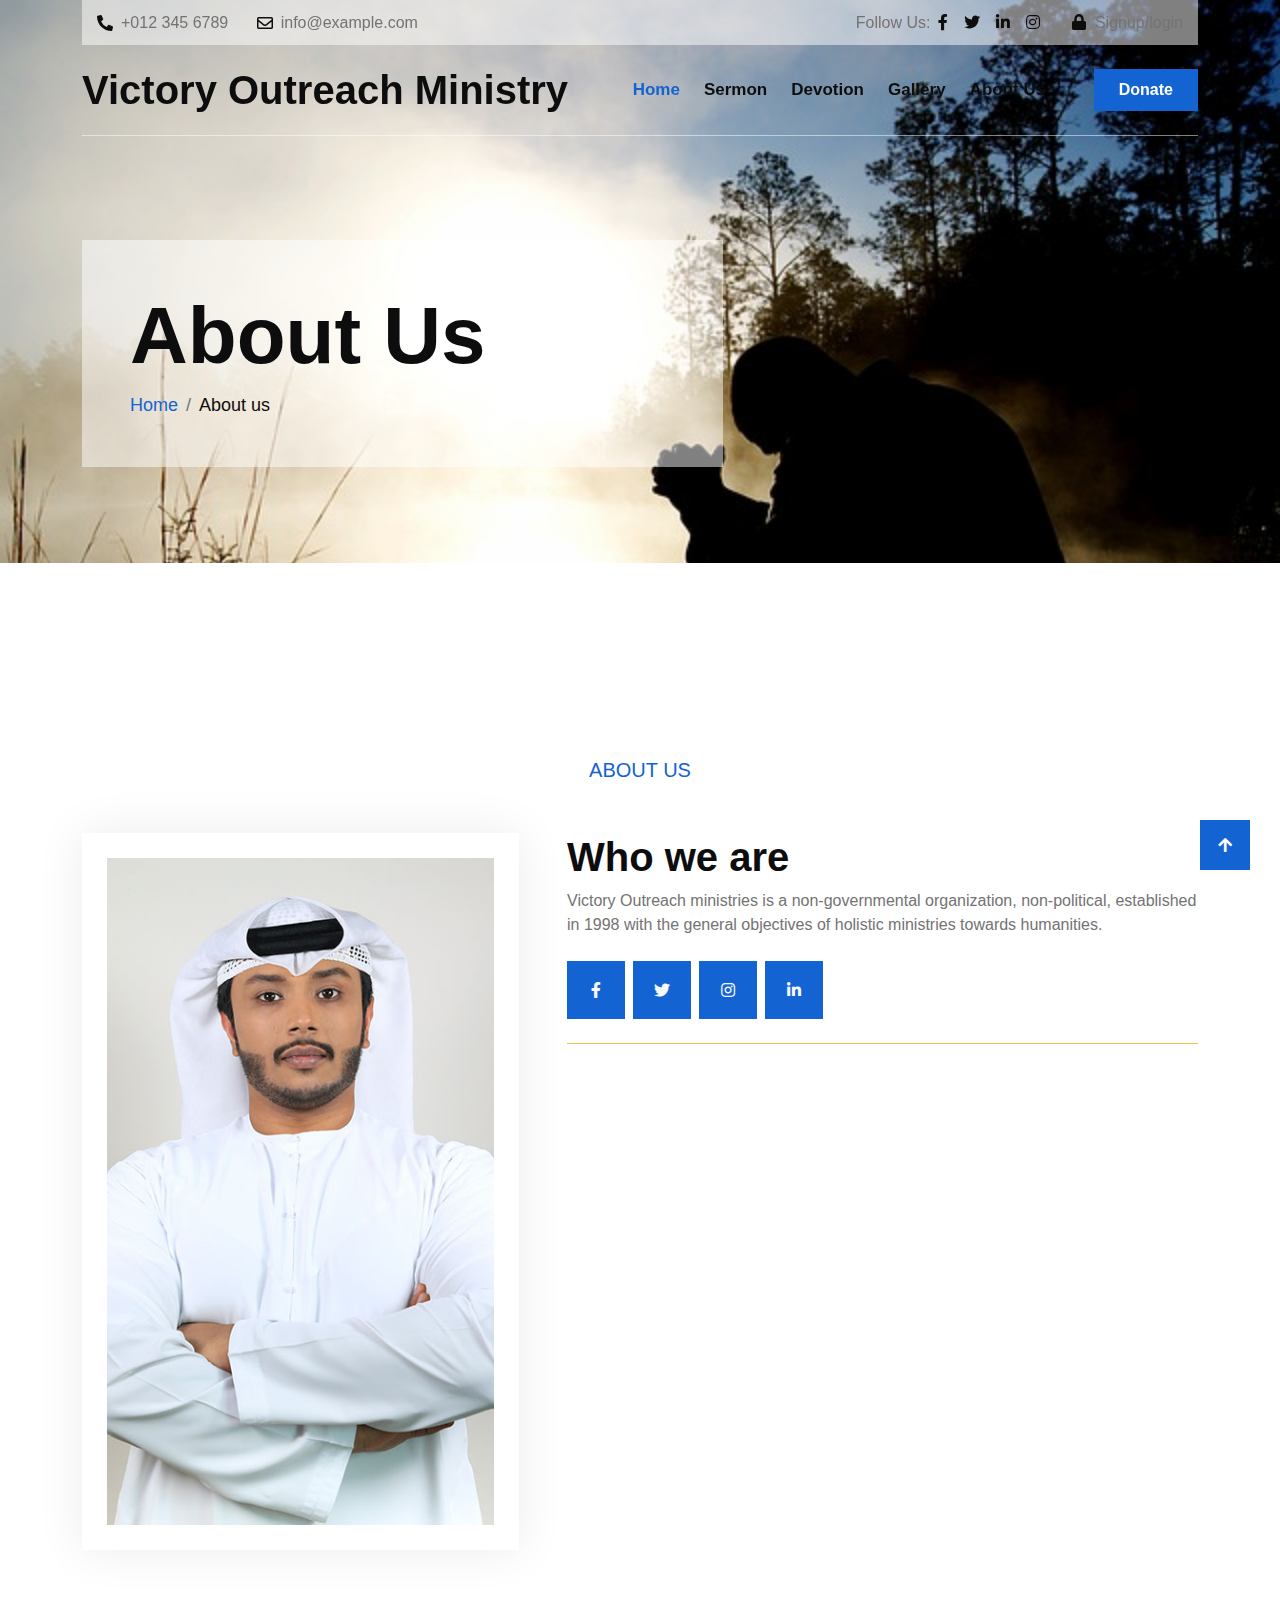
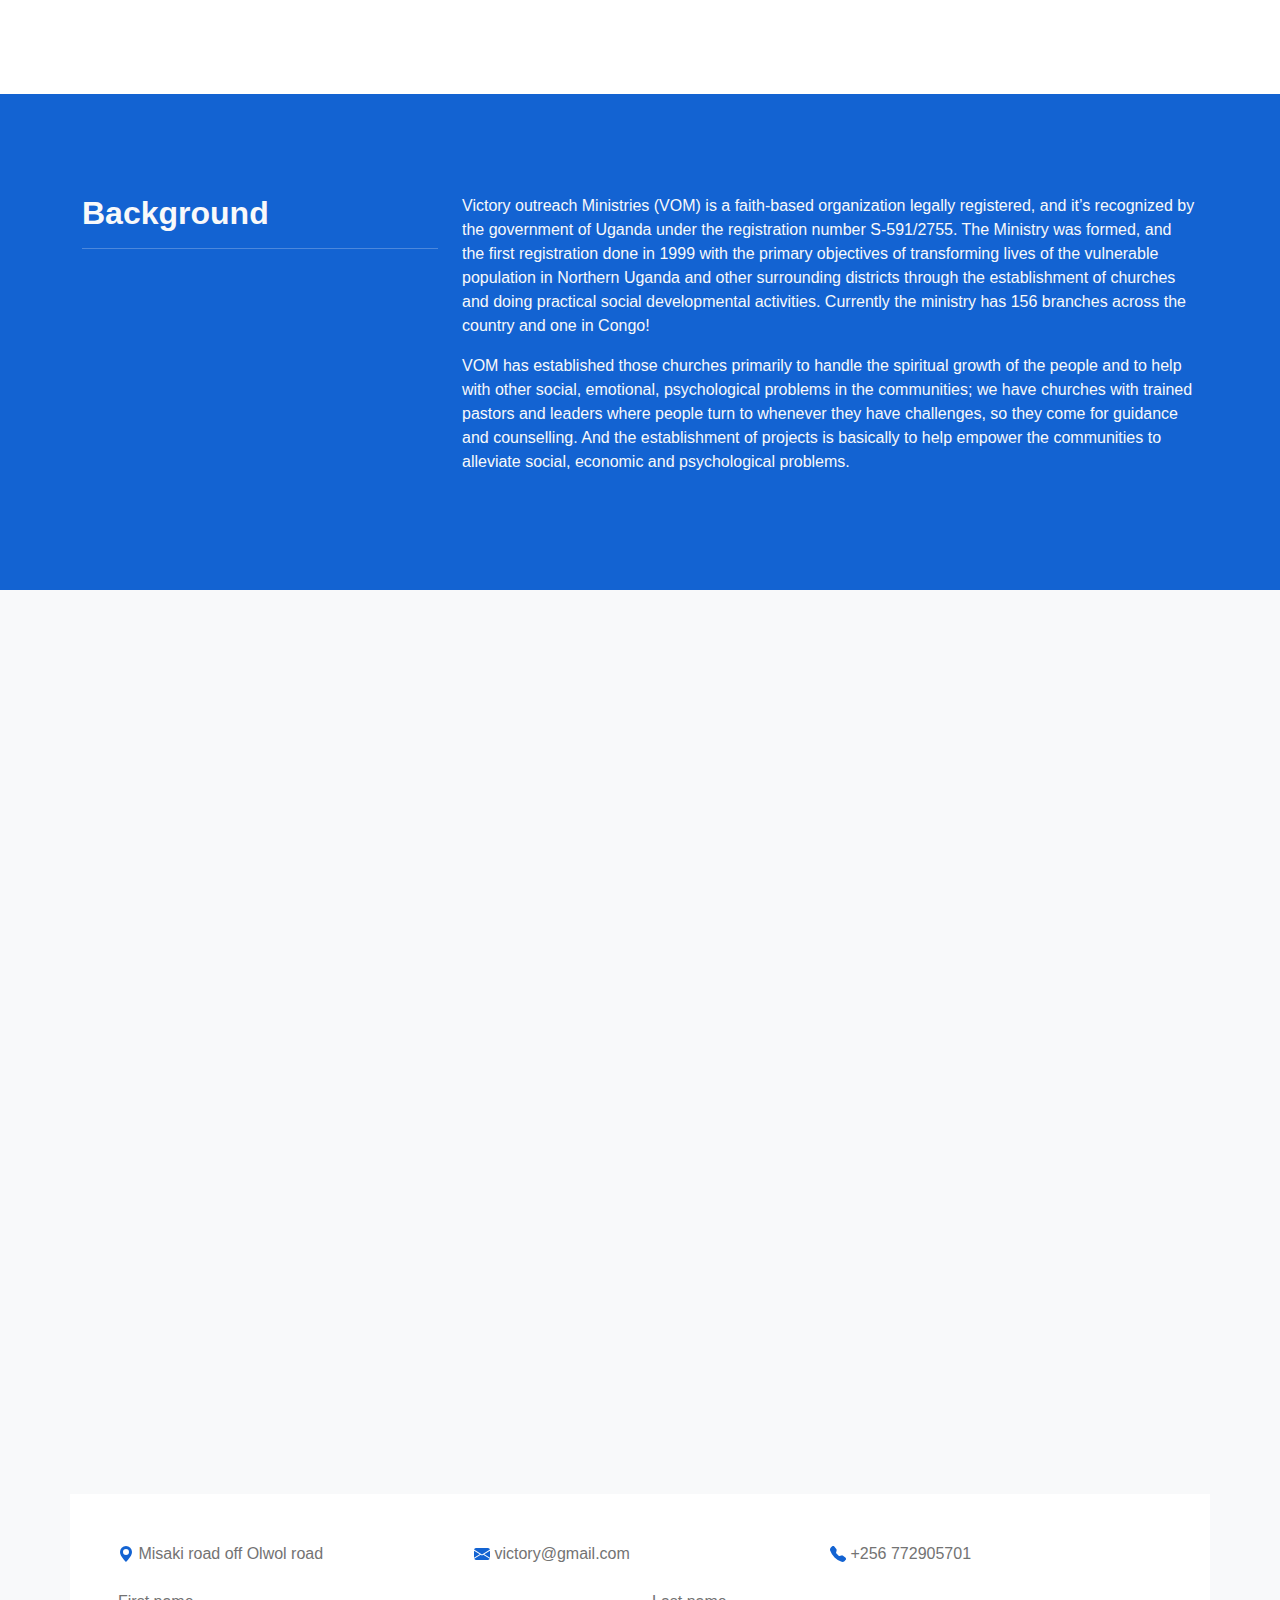
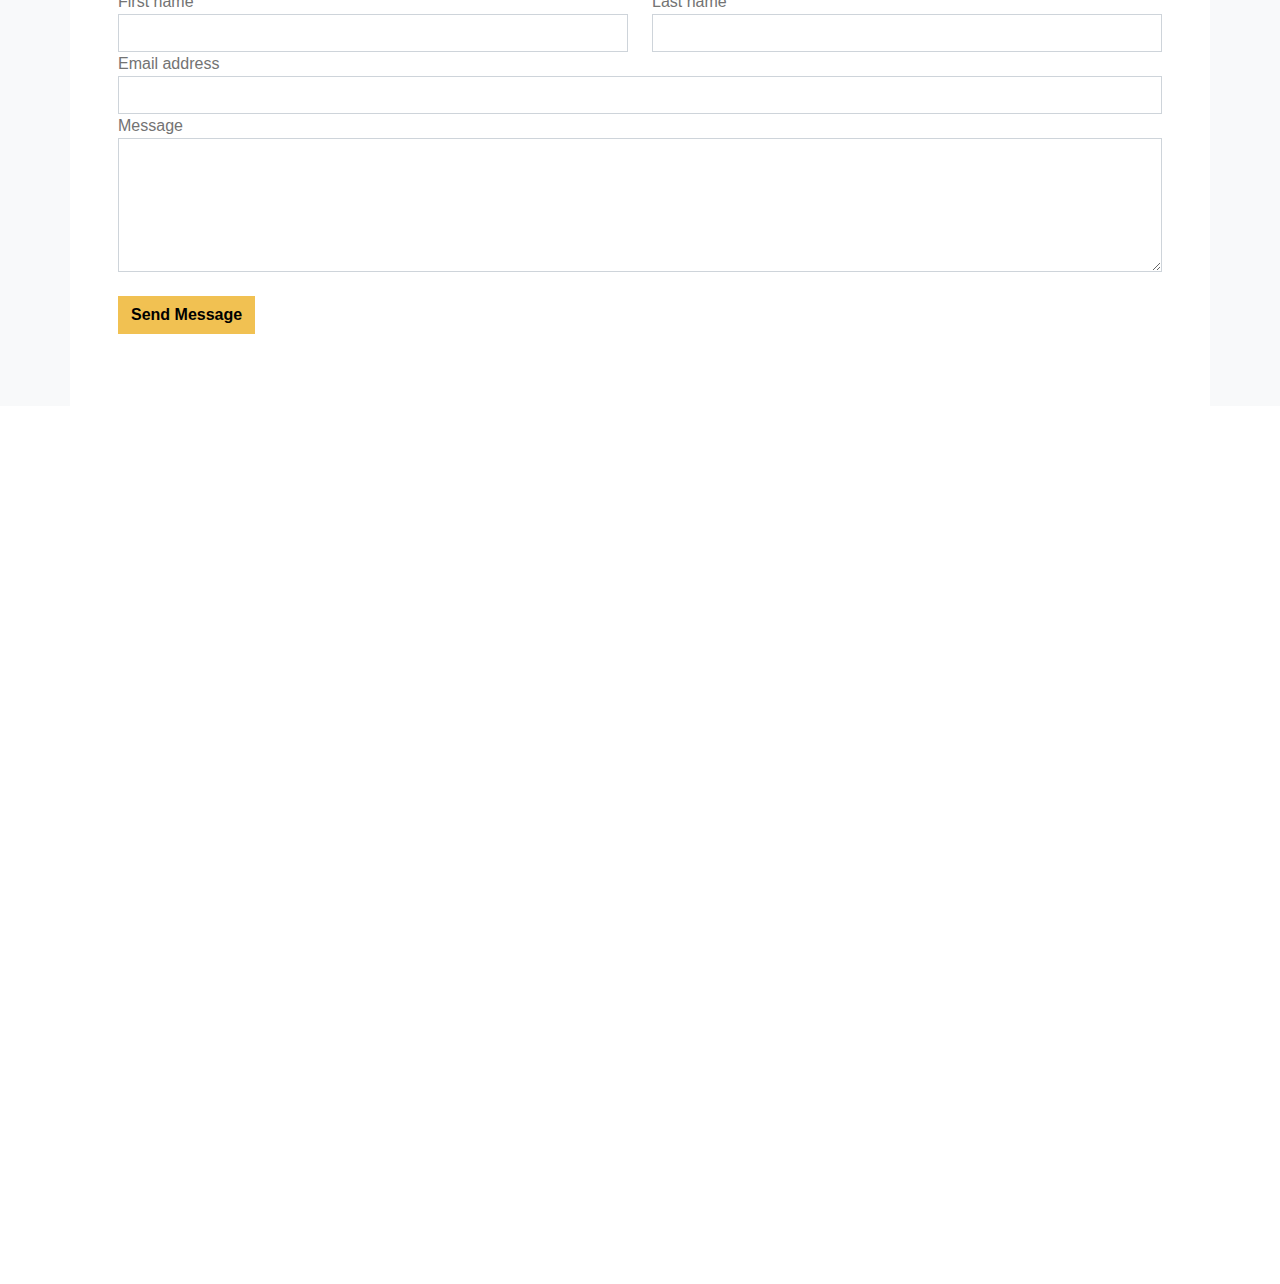
<file: sermon.html>
<!DOCTYPE html>
<html lang="en">

    <head>
        <meta charset="utf-8">
        <title>THEMosque - Mosque Website Template</title>
        <meta content="width=device-width, initial-scale=1.0" name="viewport">
        <meta content="" name="keywords">
        <meta content="" name="description">

        <!-- Google Web Fonts -->
        <link rel="preconnect" href="https://fonts.googleapis.com">
        <link rel="preconnect" href="https://fonts.gstatic.com" crossorigin>
        <link href="https://fonts.googleapis.com/css2?family=Open+Sans:wght@300;400;500;600;700&family=Pacifico&display=swap" rel="stylesheet">

        <!-- Icon Font Stylesheet -->
        <link rel="stylesheet" href="https://use.fontawesome.com/releases/v5.15.4/css/all.css"/>
        <link href="https://cdn.jsdelivr.net/npm/bootstrap-icons@1.4.1/font/bootstrap-icons.css" rel="stylesheet">

        <!-- Libraries Stylesheet -->
        <link href="lib/animate/animate.min.css" rel="stylesheet">
        <link href="lib/owlcarousel/assets/owl.carousel.min.css" rel="stylesheet">

        <!-- Customized Bootstrap Stylesheet -->
        <link href="css/bootstrap.min.css" rel="stylesheet">
        <link href="https://cdn.jsdelivr.net/npm/bootstrap@5.0.2/dist/css/bootstrap.min.css" rel="stylesheet" integrity="sha384-EVSTQN3/azprG1Anm3QDgpJLIm9Nao0Yz1ztcQTwFspd3yD65VohhpuuCOmLASjC" crossorigin="anonymous">

        <!-- Template Stylesheet -->
        <link href="css/style.css" rel="stylesheet">

        

    </head>

    <body>

        <!-- Spinner Start -->
        <div id="spinner" class="show w-100 vh-100 bg-white position-fixed translate-middle top-50 start-50  d-flex align-items-center justify-content-center">
            <div class="spinner-grow text-primary" role="status"></div>
        </div>
        <!-- Spinner End -->


        <!-- Topbar start -->
        <div class="container-fluid fixed-top">
            <div class="container topbar d-none d-lg-block">
                <div class="topbar-inner">
                    <div class="row gx-0">
                        <div class="col-lg-7 text-start">
                            <div class="h-100 d-inline-flex align-items-center me-4">
                                <span class="fa fa-phone-alt me-2 text-dark"></span>
                                <a href="#" class="text-secondary"><span>+012 345 6789</span></a>
                            </div>
                            <div class="h-100 d-inline-flex align-items-center">
                                <span class="far fa-envelope me-2 text-dark"></span>
                                <a href="#" class="text-secondary"><span>info@example.com</span></a>
                            </div>
                        </div>
                        <div class="col-lg-5 text-end">
                            <div class="h-100 d-inline-flex align-items-center">
                                <span class="text-body">Follow Us:</span>
                                <a class="text-dark px-2" href=""><i class="fab fa-facebook-f"></i></a>
                                <a class="text-dark px-2" href=""><i class="fab fa-twitter"></i></a>
                                <a class="text-dark px-2" href=""><i class="fab fa-linkedin-in"></i></a>
                                <a class="text-dark px-2" href=""><i class="fab fa-instagram"></i></a>
                                <a class="text-body ps-4" href=""><i class="fa fa-lock text-dark me-1"></i> Signup/login</a>
                            </div>
                        </div>
                    </div>
                </div>
            </div>
            <div class="container">
                <nav class="navbar navbar-light navbar-expand-lg py-3">
                    <a href="index.html" class="navbar-brand">
                        <h1 class="mb-0">Victory Outreach Ministry</h1>
                    </a>
                    <button class="navbar-toggler" type="button" data-bs-toggle="collapse" data-bs-target="#navbarCollapse">
                        <span class="fa fa-bars text-primary"></span>
                    </button>
                    <div class="collapse navbar-collapse bg-white" id="navbarCollapse">
                        <div class="navbar-nav ms-lg-auto mx-xl-auto">
                            <a href="index.html" class="nav-item nav-link active">Home</a>
                            <a href="" class="nav-item nav-link">Sermon</a>
                            <a href="" class="nav-item nav-link">Devotion</a>
                            <a href="event.html" class="nav-item nav-link">Gallery</a>
                            <a href="sermon.html" class="nav-item nav-link">About Us</a>
                        </div>
                        <a href="" style="background-color: rgb(19, 99, 210); color: white;" class="btn py-2 px-4 d-none d-xl-inline-block">Donate</a>
                    </div>
                </nav>
            </div>
        </div>
        <!-- Topbar End -->


        <!-- Hero Start -->
        <div class="container-fluid hero-header">
            <div class="container">
                <div class="row">
                    <div class="col-lg-7">
                        <div class="hero-header-inner animated zoomIn">
                            <h1 class="display-1 text-dark">About Us</h1>
                            <ol class="breadcrumb mb-0">
                                <li class="breadcrumb-item"><a href="#" style="color: rgb(19, 99, 210);">Home</a></li>
                                <li class="breadcrumb-item text-dark" aria-current="page">About us</li>
                            </ol>
                        </div>
                    </div>
                </div>
            </div>
        </div>
        <!-- Hero End -->


         <!-- Team Start -->
        <div class="container-fluid team py-5">
            <div class="container py-5">
                <div class="text-center mx-auto mb-5 wow fadeIn" data-wow-delay="0.1s" style="max-width: 700px;">
                    <p class="fs-5 text-uppercase" style="color: rgb(19, 99, 210);">About Us</p>
                    
                </div>
                <div class="row g-5">
                    <div class="col-lg-4 col-xl-5">
                        <div class="team-img wow zoomIn" data-wow-delay="0.1s">
                            <img src="img/team-1.jpg" class="img-fluid" alt="">
                        </div>
                    </div>
                    <div class="col-lg-8 col-xl-7">
                        <div class="team-item wow fadeIn" data-wow-delay="0.1s">
                            <h1>Who we are</h1>
                            <p class="mb-4">Victory Outreach ministries is a non-governmental organization, non-political, established in 1998 with the general objectives of holistic ministries towards humanities.
                            </p>
                            <div class="team-icon d-flex pb-4 mb-4 border-bottom border-primary">
                                <a style="background-color: rgb(19, 99, 210);" class="btn  btn-lg-square me-2" href=""><i class="fab fa-facebook-f text-light"></i></a>
                                <a style="background-color: rgb(19, 99, 210);" class="btn  btn-lg-square me-2" href=""><i class="fab fa-twitter text-light"></i></a>
                                <a href="#" style="background-color: rgb(19, 99, 210);" class="btn  btn-lg-square me-2"><i class="fab fa-instagram text-light"></i></a>
                                <a href="#" style="background-color: rgb(19, 99, 210);" class="btn  btn-lg-square"><i class="fab fa-linkedin-in text-light"></i></a>
                            </div>
                        </div>
                        <div class="row g-4">
                            <div class="col-md-6">
                                <div class="team-item wow zoomIn" data-wow-delay="0.2s" style="box-shadow: rgba(100, 100, 111, 0.2) 0px 7px 29px 0px;">
                                  <h4 class="p-3">Vision</h4>
                                  <p style="padding-bottom: 50px;padding-left: 20px;">Holistically empowered community in the service of God and one another</p>
                                </div>
                            </div>
                            <div class="col-md-6">
                                <div class="team-item wow zoomIn" data-wow-delay="0.4s" style="box-shadow: rgba(100, 100, 111, 0.2) 0px 7px 29px 0px;">
                                   <h4 class="p-3">Mission</h4>
                                   <p style="padding-left: 20px;">To gather together God's family, to celebrate his presence seeking to develop them to Christ like maturity, equiping them for ministry in the church and the world over</p>
                                </div>
                            </div>
                            <div class="col-md-12">
                                <div class="team-item wow zoomIn" data-wow-delay="0.6s" style="box-shadow: rgba(100, 100, 111, 0.2) 0px 7px 29px 0px;">
                                   <h4 class="p-3">Values</h4>
                                   <div class="row">
                                    <div class="col-md-6">
                                        <ul>
                                            <li>Prayer as a life style</li>
                                            <li>The word of God being Supreme Authority</li>
                                            <li>Team leadership</li>
                                            <li>Servant-hood leadership</li>
                                            <li>Priesthood of all believers</li>
                                            <li>Purpose driven</li>
                                            </ul>
                                    </div>
                                   <div class="col-md-6">
                                    <ul>
                                    <li>Cell based</li>
                                    <li>Being scripturally and culturally relevant to our community
                                    </li>
                                    <li>Transparency</li>
                                    <li>Integrity</li>
                                    <li>Accountability</li>
                                   </ul>
                                   </div>
                                    
                                   </div>
                                </div>
                            </div>
                        </div>
                    </div>
                </div>
            </div>
        </div>
        <!-- Team End -->


    <div class="section-bg style-1 mt-5" style="background: linear-gradient(to left top, rgb(19, 99, 210), rgb(19, 99, 210));;">
        <div class="container">
          <div class="row">
            <div class="col-lg-4">
              <h2 class="section-title-underline style-2 text-light" style="padding-top: 100px;">
                <span >Background</span>
                <hr>
              </h2>
            </div>
            <div class="col-lg-8">
              <p class="text-light" style="padding-top: 100px;">Victory outreach Ministries (VOM) is a faith-based organization legally registered, and it’s recognized by the government of Uganda under the registration number S-591/2755. The Ministry was formed, and the first registration done in 1999 with the primary objectives of transforming  lives of the vulnerable population in Northern Uganda and other surrounding districts through the establishment of churches and doing practical social developmental activities. Currently the ministry has 156 branches across the country and one in Congo! </p>
              <p style="padding-bottom: 100px;" class="text-light">VOM has established those churches primarily to handle the spiritual growth of the people and to help with other social, emotional, psychological problems in the communities; we have churches with trained pastors and leaders where people turn to whenever they have challenges, so they come for guidance and counselling. And the establishment of projects is basically to help empower the communities to alleviate social, economic and psychological problems.
            </p>
            </div>
          </div>
        </div>
      </div>

        <div class="container-fluid bg-light py-5">
            <div class="container py-5">
                <div class="row g-5 align-items-center">
                    <div class="col-lg-5 wow fadeIn" data-wow-delay="0.1s">
                        <div class="btn btn-sm border rounded-pill px-4 mb-3" style="color: rgb(19, 99, 210);">Our Team</div>
                        <h1 class="mb-4">Meet Our Experienced Team Members</h1>
                        <p class="mb-4">Tempor erat elitr rebum at clita. Diam dolor diam ipsum et tempor sit. Aliqu diam
                            amet diam et eos labore. Clita erat ipsum et lorem et sit, sed stet no labore lorem sit. Sanctus
                            clita duo justo et tempor eirmod magna dolore erat amet</p>
                        
                    </div>
                    <div class="col-lg-7">
                        <div class="row g-4">
                            <div class="col-md-6">
                                <div class="row g-4">
                                    <div class="col-12 wow fadeIn" data-wow-delay="0.1s">
                                        <div class="team-item bg-white text-center rounded p-4 pt-0">
                                            <img class="img-fluid rounded-circle p-4" src="img/testimonial-4.jpg" alt="">
                                            <h5 class="mb-0">Name</h5>
                                            <small>Position</small>
                                            <div class="d-flex justify-content-center mt-3">
                                                <a class="btn btn-square m-1" style="background-color: rgb(19, 99, 210); color: white;" href=""><i
                                                        class="fab fa-facebook-f"></i></a>
                                                <a class="btn btn-square m-1" style="background-color: rgb(19, 99, 210); color: white;" href=""><i
                                                        class="fab fa-twitter"></i></a>
                                                <a class="btn btn-square m-1" style="background-color: rgb(19, 99, 210); color: white;" href=""><i
                                                        class="fab fa-instagram"></i></a>
                                                <a class="btn btn-square m-1" style="background-color: rgb(19, 99, 210); color: white;" href=""><i
                                                        class="fab fa-linkedin-in"></i></a>
                                            </div>
                                        </div>
                                    </div>
                                    <div class="col-12 wow fadeIn" data-wow-delay="0.5s">
                                        <div class="team-item bg-white text-center rounded p-4 pt-0">
                                            <img class="img-fluid rounded-circle p-4" src="img/testimonial-4.jpg" alt="">
                                            <h5 class="mb-0">Name</h5>
                                            <small>Position</small>
                                            <div class="d-flex justify-content-center mt-3">
                                                <a class="btn btn-square m-1" style="background-color: rgb(19, 99, 210); color: white;" href=""><i
                                                        class="fab fa-facebook-f"></i></a>
                                                <a class="btn btn-square m-1" style="background-color: rgb(19, 99, 210); color: white;" href=""><i
                                                        class="fab fa-twitter"></i></a>
                                                <a class="btn btn-square m-1" style="background-color: rgb(19, 99, 210); color: white;" href=""><i
                                                        class="fab fa-instagram"></i></a>
                                                <a class="btn btn-square m-1" style="background-color: rgb(19, 99, 210); color: white;" href=""><i
                                                        class="fab fa-linkedin-in"></i></a>
                                            </div>
                                        </div>
                                    </div>
                                </div>
                            </div>
                            <div class="col-md-6 pt-md-4">
                                <div class="row g-4">
                                    <div class="col-12 wow fadeIn" data-wow-delay="0.3s">
                                        <div class="team-item bg-white text-center rounded p-4 pt-0">
                                            <img class="img-fluid rounded-circle p-4" src="img/testimonial-4.jpg" alt="">
                                            <h5 class="mb-0">Name</h5>
                                            <small>Position</small>
                                            <div class="d-flex justify-content-center mt-3">
                                                <a class="btn btn-square m-1" style="background-color: rgb(19, 99, 210); color: white;" href=""><i
                                                        class="fab fa-facebook-f"></i></a>
                                                <a class="btn btn-square m-1" style="background-color: rgb(19, 99, 210); color: white;" href=""><i
                                                        class="fab fa-twitter"></i></a>
                                                <a class="btn btn-square m-1" style="background-color: rgb(19, 99, 210); color: white;" href=""><i
                                                        class="fab fa-instagram"></i></a>
                                                <a class="btn btn-square m-1" style="background-color: rgb(19, 99, 210); color: white;" href=""><i
                                                        class="fab fa-linkedin-in"></i></a>
                                            </div>
                                        </div>
                                    </div>
                                    <div class="col-12 wow fadeIn" data-wow-delay="0.7s">
                                        <div class="team-item bg-white text-center rounded p-4 pt-0">
                                            <img class="img-fluid rounded-circle p-4" src="img/testimonial-4.jpg" alt="">
                                            <h5 class="mb-0">Name</h5>
                                            <small>Position</small>
                                            <div class="d-flex justify-content-center mt-3">
                                                <a class="btn btn-square m-1" style="background-color: rgb(19, 99, 210); color: white;" href=""><i
                                                        class="fab fa-facebook-f"></i></a>
                                                <a class="btn btn-square m-1" style="background-color: rgb(19, 99, 210); color: white;" href=""><i
                                                        class="fab fa-twitter"></i></a>
                                                <a class="btn btn-square m-1" style="background-color: rgb(19, 99, 210); color: white;" href=""><i
                                                        class="fab fa-instagram"></i></a>
                                                <a class="btn btn-square m-1" style="background-color: rgb(19, 99, 210); color: white;" href=""><i
                                                        class="fab fa-linkedin-in"></i></a>
                                            </div>
                                        </div>
                                    </div>
                                </div>
                            </div>
                        </div>
                    </div>
                </div>
            </div>
        </div>

        <div class="section-grey bg-light">
            <div class="container bg-white p-5">
              <div class="block">
                <div class="row">
                  <div class="col-lg-4 col-sm-12">
                    <div  class="service-2 no-shadow link horizontal d-flex active" data-aos="fade-left" data-aos-delay="0">
                      <div class="service-icon color-1 mb-4">
                        <svg xmlns="http://www.w3.org/2000/svg" width="16" height="16" fill="currentColor" class="bi bi-geo-alt-fill" viewBox="0 0 16 16" style="color:rgb(19, 99, 210)">
                          <path d="M8 16s6-5.686 6-10A6 6 0 0 0 2 6c0 4.314 6 10 6 10zm0-7a3 3 0 1 1 0-6 3 3 0 0 1 0 6z"/>
                        </svg>&nbsp;
                      </div> <!-- /.icon -->
                      <div class="service-contents">
                        <p>Misaki road off Olwol road</p>
                      </div> <!-- /.service-contents-->
                    </div> <!-- /.service -->
                  </div>
                  <div class="col-lg-4 col-sm-12">
                    <div  class="service-2 no-shadow link horizontal d-flex active" data-aos="fade-left" data-aos-delay="0">
                      <div class="service-icon color-1 mb-4">
                        <svg xmlns="http://www.w3.org/2000/svg" width="16" height="16" fill="currentColor" class="bi bi-envelope-fill" viewBox="0 0 16 16" style="color:rgb(19, 99, 210)">
                          <path d="M.05 3.555A2 2 0 0 1 2 2h12a2 2 0 0 1 1.95 1.555L8 8.414.05 3.555zM0 4.697v7.104l5.803-3.558L0 4.697zM6.761 8.83l-6.57 4.027A2 2 0 0 0 2 14h12a2 2 0 0 0 1.808-1.144l-6.57-4.027L8 9.586l-1.239-.757zm3.436-.586L16 11.801V4.697l-5.803 3.546z"/>
                        </svg>&nbsp;
                      </div> <!-- /.icon -->
                      <div class="service-contents">
                        <p>victory@gmail.com</p>
                      </div> <!-- /.service-contents-->
                    </div> <!-- /.service -->
                  </div>
                  <div class="col-lg-4 col-sm-12">
                    <div  class="service-2 no-shadow link horizontal d-flex active" data-aos="fade-left" data-aos-delay="0">
                      <div class="service-icon color-1 mb-4">
                        <svg xmlns="http://www.w3.org/2000/svg" width="16" height="16" fill="currentColor" class="bi bi-telephone-fill" viewBox="0 0 16 16" style="color:rgb(19, 99, 210)">
                          <path fill-rule="evenodd" d="M1.885.511a1.745 1.745 0 0 1 2.61.163L6.29 2.98c.329.423.445.974.315 1.494l-.547 2.19a.678.678 0 0 0 .178.643l2.457 2.457a.678.678 0 0 0 .644.178l2.189-.547a1.745 1.745 0 0 1 1.494.315l2.306 1.794c.829.645.905 1.87.163 2.611l-1.034 1.034c-.74.74-1.846 1.065-2.877.702a18.634 18.634 0 0 1-7.01-4.42 18.634 18.634 0 0 1-4.42-7.009c-.362-1.03-.037-2.137.703-2.877L1.885.511z"/>
                        </svg>&nbsp;
                      </div> <!-- /.icon -->
                      <div class="service-contents">
                        <p>+256 772905701</p>
                      </div> <!-- /.service-contents-->
                    </div> <!-- /.service -->
                  </div>
                  </div>
                </div>
                <div class="row justify-content-center">
      
                  <div class="col-md-12 col-lg-12 pb-4" data-aos="fade-up" data-aos-delay="200">
      
                    <form>
                      <div class="row">
                        <div class="col-6">
                          <div class="form-group">
                            <label class="text-black" for="fname">First name</label><br>
                            <input type="text" class="form-control"  id="fname" >
                          </div>
                        </div>
                        <div class="col-6">
                          <div class="form-group">
                            <label class="text-black" for="lname">Last name</label>
                            <input type="text" class="form-control" id="lname">
                          </div>
                        </div>
                      </div>
                      <div class="form-group">
                        <label class="text-black" for="email">Email address</label>
                        <input type="email" class="form-control" id="email">
                      </div>
      
                      <div class="form-group">
                        <label class="text-black" for="message">Message</label>
                        <textarea name="" class="form-control" id="message" cols="30" rows="5"></textarea>
                      </div>
                        <br>
                      <button type="submit" class="btn btn-primary">Send Message</button>
                    </form>
      
                  </div>
      
      
      
      
      
                </div>
      
              </div>
      
            </div>


        <!-- Footer Start -->
        <div class="container-fluid footer pt-5 wow fadeIn" data-wow-delay="0.1s">
            <div class="container py-5">
                <div class="row py-5">
                    <div class="col-lg-7">
                        <h1 class="text-light mb-0">Subscribe our newsletter</h1>
                        <p class="text-secondary">Get the latest news and other tips</p>
                    </div>
                    <div class="col-lg-5">
                        <div class="position-relative mx-auto">
                            <input class="form-control border-0 w-100 py-3 ps-4 pe-5" type="text" placeholder="Your email">
                            <button type="button" style="background-color: rgb(19, 99, 210); color: white;" class="btn py-2 position-absolute top-0 end-0 mt-2 me-2">Subcribe</button>
                        </div>
                    </div>
                    <div class="col-12">
                        <div class="border-top border-secondary"></div>
                    </div>
                </div>
                <div class="row g-4 footer-inner">
                    <div class="col-md-6 col-lg-6 col-xl-4">
                        <div class="footer-item mt-5">
                            <h4 class="text-light mb-4">Victory Outreach Ministry</span></h4>
                            <p class="mb-4 text-secondary">Victory Outreach Ministry (VON) is an indigenous Non-governmental Organisation with a vision of opening local churches in full fellowship with those who have the same faith or belief in this and other lands and is autonomous in the conduct of its own affairs</p>
                            
                        </div>
                    </div>
                    <div class="col-lg-1"></div>
                    <div class="col-md-6 col-lg-6 col-xl-4">
                        <div class="footer-item mt-5">
                            <h4 class="text-light mb-4">Our Church</h4>
                            <div class="d-flex flex-column">
                                <h6 class="text-secondary mb-0">Our Address</h6>
                                <div class="d-flex align-items-center border-bottom py-4">
                                    <span style="background-color: rgb(19, 99, 210);" class="flex-shrink-0 btn-square me-3 p-4"><i class="fa fa-map-marker-alt text-light"></i></span>
                                    <a href="" class="text-body">123 Street, New York, USA</a>
                                </div>
                                <h6 class="text-secondary mt-4 mb-0">Our Mobile</h6>
                                <div class="d-flex align-items-center py-4">
                                    <span style="background-color: rgb(19, 99, 210);" class="flex-shrink-0 btn-square me-3 p-4"><i class="fa fa-phone-alt text-light"></i></span>
                                    <a href="" class="text-body">+012 345 67890</a>
                                </div>
                            </div>
                        </div>
                    </div>
                    <div class="col-md-6 col-lg-6 col-xl-3">
                        <div class="footer-item mt-5">
                            <h4 class="text-light mb-4">Explore Link</h4>
                            <div class="d-flex flex-column align-items-start">
                                <a style="color: rgb(177, 175, 175); text-decoration: none;" class="mb-2" href=""><i style="color: rgb(19, 99, 210);" class="fa fa-check me-2"></i>Home</a>
                                <a style="color: rgb(177, 175, 175); text-decoration: none;" class="mb-2" href=""><i style="color: rgb(19, 99, 210);" class="fa fa-check me-2"></i>About Us</a>
                                <a style="color: rgb(177, 175, 175); text-decoration: none;" class="mb-2" href=""><i style="color: rgb(19, 99, 210);" class="fa fa-check me-2"></i>Sermon</a>
                                <a style="color: rgb(177, 175, 175); text-decoration: none;" class="mb-2" href=""><i style="color: rgb(19, 99, 210);" class="fa fa-check me-2"></i>Devotion</a>
                                <a style="color: rgb(177, 175, 175); text-decoration: none;" class="mb-2" href=""><i style="color: rgb(19, 99, 210);" class="fa fa-check me-2"></i>Contact Us</a>
                            </div>
                        </div>
                    </div>
            
                </div>
            </div>
            <div class="container py-4">
                <div class="border-top border-secondary pb-4"></div>
                <div class="row">
                    <div class="col-md-6 text-center text-md-start mb-3 mb-md-0">
                        &copy; <span>Victory Outreach Ministry</span>, All Right Reserved.
                    </div>
                    <div class="col-md-6 text-center text-md-end">
                        <!--/*** This template is free as long as you keep the below author’s credit link/attribution link/backlink. ***/-->
                        <!--/*** If you'd like to use the template without the below author’s credit link/attribution link/backlink, ***/-->
                        <!--/*** you can purchase the Credit Removal License from "https://htmlcodex.com/credit-removal". ***/-->
                        Designed By <a class="border-bottom" style="color: rgb(19, 99, 210);" href="">Kakebe</a>
                    </div>
                </div>
            </div>
        </div>
        <!-- Footer End -->


        <!-- Back to Top -->
        <a href="#" style="background-color: rgb(19, 99, 210); color: white;" class=" border-3 border-light back-to-top"><i class="fa fa-arrow-up"></i></a>   
        
        <!-- JavaScript Libraries -->
        <script src="https://ajax.googleapis.com/ajax/libs/jquery/3.6.4/jquery.min.js"></script>
        <script src="https://cdn.jsdelivr.net/npm/bootstrap@5.0.0/dist/js/bootstrap.bundle.min.js"></script>
        <script src="lib/wow/wow.min.js"></script>
        <script src="lib/easing/easing.min.js"></script>
        <script src="lib/waypoints/waypoints.min.js"></script>
        <script src="lib/owlcarousel/owl.carousel.min.js"></script>

        <!-- Template Javascript -->
        <script src="js/main.js"></script>
    </body>

</html>
</file>
<file: css/style.css>
/*** Spinner Start ***/

#spinner {
    opacity: 0;
    visibility: hidden;
    transition: opacity .8s ease-out, visibility 0s linear .5s;
    z-index: 99999;
}

#spinner.show {
    transition: opacity .8s ease-out, visibility 0s linear .0s;
    visibility: visible;
    opacity: 1;
}

.wow,
.animated {
    animation-duration: 2s !important;
}

/*** Spinner End ***/

.back-to-top {
    position: fixed;
    right: 30px;
    bottom: 30px;
    display: flex;
    width: 50px;
    height: 50px;
    align-items: center;
    justify-content: center;
    transition: 0.5s;
    z-index: 99;
}

.back-to-top:hover {
    background: var(--bs-dark);
    color: rgb(19, 99, 210);
}

h1, h2, h3, .h1, .h2, .h3 {
    font-weight: 700 !important;
    font-family: 'Open', sans-serif !important;
}

h4, h5, h6, .h4, .h5, .h6 {
    font-weight: 600 !important;
    font-family: 'Open', sans-serif !important;
}

.py-6 {
    padding-top: 6rem;
    padding-bottom: 6rem;
}


/*** Button Start ***/

.btn {
    font-weight: 600;
    transition: .5s;
}

.btn-square {
    width: 38px;
    height: 38px;
}

.btn-sm-square {
    width: 32px;
    height: 32px;
}

.btn-md-square {
    width: 46px;
    height: 46px;
}

.btn-lg-square {
    width: 58px;
    height: 58px;
}

.btn-square,
.btn-sm-square,
.btn-md-square,
.btn-lg-square {
    padding: 0;
    display: flex;
    align-items: center;
    justify-content: center;
    font-weight: normal;
}

.btn.btn-primary:hover {
    color: rgb(19, 99, 210);
    background: var(--bs-dark) !important;
    border-color: var(--bs-dark) !important;
}

.btn.btn-dark:hover {
    color: var(--bs-dark) !important;
    background: rgb(19, 99, 210);
    border-color: rgb(19, 99, 210);
}
/*** Button End ***/


/*** Topbar Start ***/
.topbar .topbar-inner {
    height: 45px;
    padding: 10px 15px;
    background: rgba(255, 255, 255, .5);
}

.topbar a,
.topbar a i {
    transition: 0.5s;
}

.topbar a:hover,
.topbar a i:hover {
    color: rgb(19, 99, 210);
}
/*** Topbar End ***/


/*** Navbar Start ***/
.fixed-top {
    transition: .5s;
}

.navbar {
    border-bottom: 1px solid rgba(255, 255, 255, .5);
}

.navbar .navbar-nav .nav-link {
    padding: 12px;
    color: var(--bs-dark);
    font-size: 17px;
    font-weight: 600;
    transition: .5s;
}

.navbar .navbar-nav .nav-link:hover,
.navbar .navbar-nav .nav-link.active,
.fixed-top.bg-white .navbar .navbar-nav .nav-link:hover,
.fixed-top.bg-white .navbar .navbar-nav .nav-link.active {
    color: rgb(19, 99, 210);
}

.navbar .dropdown-toggle::after {
    border: none;
    content: "\f107";
    font-family: "Font Awesome 5 Free";
    font-weight: 700;
    vertical-align: middle;
    margin-left: 8px;
}

@media (min-width: 992px) {
    .navbar-collapse {
        background: transparent !important;
    }

    .navbar .nav-item .dropdown-menu {
        display: block;
        visibility: hidden;
        top: 100%;
        transform: rotateX(-75deg);
        transform-origin: 0% 0%;
        border: 0;
        transition: .5s;
        opacity: 0;
    }

    .navbar .nav-item:hover .dropdown-menu {
        transform: rotateX(0deg);
        visibility: visible;
        background: var(--bs-light) !important;
        transition: .5s;
        opacity: 1;
    }
}

.navbar-toggler {
    background: var(--bs-secondary);
    color: var(--bs-light) !important;
    padding: 10px 20px;
    border: 2px solid rgb(19, 99, 210) !important;
    box-shadow: none !important;
}
/*** Navbar End ***/


/*** Hero Header ***/
.hero-header {
    margin-bottom: 6rem;
    padding-top: 15rem;
    padding-bottom: 6rem;
    background: url("../img/pray1.jpg"), center center no-repeat;
    background-size: cover;
}

.hero-header .hero-header-inner {
    padding: 3rem;
    background: rgba(255, 255, 255, .5);
}

@media (max-width: 992px) {
    .hero-header {
        padding-top: 12rem;
    }
}

.hero-header .breadcrumb-item {
    font-size: 18px;
}
/*** Hero Header ***/


/*** About Start ***/
.about a.btn.btn-light:hover {
    background: var(--bs-dark) !important;
    color: rgb(19, 99, 210) !important;
    border: 0;
}
/*** About End ***/


/*** Activities Start ***/
.activities .activities-item {
    height: 100%;
    display: flex;
    align-items: center;
    justify-content: center;
    box-shadow: 0 0 45px rgba(12, 18, 20, .08);
    transition: 0.5s;
}

.activities .activities-item:hover {
    background: rgb(19, 99, 210);
    color: white;
}

.activities .activities-item:hover a {
    background: var(--bs-dark) !important;
    color: white;
}

.activities .activities-item:hover a:hover {
    background: var(--bs-dark) !important;
    color: white;
}
/*** Activities End ***/


/*** Events Start ***/
.event-item img {
    transition: 0.5s;
}

.event .event-item a {
    transition: 0.5s;
}

.event-item:hover img {
    transition: 0.5s;
    transform: scale(1.2)
}

.event-item a:hover {
    background: var(--bs-dark);
    color: rgb(19, 99, 210);
    opacity: 0.5s;
}
/*** Events End ***/


/*** Sermon Start ***/
.sermon .sermon-item {
    height: 100%;
    box-shadow: 0 0 45px rgba(0, 0, 0, .08);
}

.sermon-item img {
    transition: 0.5s;
}

.sermon-item:hover img {
    transform: scale(1.2)
}

.sermon-item .sermon-meta a,
.sermon-item .sermon-meta a i {
    transition: 0.5s;
}

.sermon-item .sermon-meta a:hover,
.sermon-item .sermon-meta a i:hover {
    color: rgb(19, 99, 210) !important;
}
/*** Sermon End ***/


/*** Blog Start ***/
.blog-item {
    height: 100%;
    box-shadow: 0 0 45px rgba(0, 0, 0, .08);
}

.blog-item img {
    transition: 0.5s;
}

.blog-item:hover img {
    transform: scale(1.2)
}

.blog-item .blog-meta a,
.blog-item .blog-meta a i {
    transition: 0.5s;
}

.blog-item .blog-meta a:hover,
.blog-item .blog-meta a i:hover {
    color: rgb(19, 99, 210) !important;
}
/*** Blog End ***/


/*** Team Start ***/
.team .team-img {
    height: 100%;
    padding: 25px;
    background: var(--bs-white);
    overflow: hidden;
    box-shadow: 0 0 45px rgba(0, 0, 0, .08);
}

.team .team-img img {
    width: 100%;
    height: 100%;
    object-fit: cover;
}

.team .team-item {
    position: relative;
    overflow: hidden;
}

.team .team-item img {
    transition: 0.5s;
}

.team .team-item:hover img {
    transform: scale(1.2);
}

.team .team-item .team-content {
   position: absolute;
   width: 100%;
   height: 100%;
   top: 0;
   left: 0;
   padding: 15px;
   transform: translateX(-50%, -50%);
   display: flex;
   align-items: center;
   justify-content: center;
   opacity: 0;
   transition: 0.5s;
}

.team .team-item:hover .team-content {
    opacity: 1;
    background: rgba(241, 193, 82, .7);
}
/*** Team End ***/


/*** testimonial Start ***/
.testimonial-item {
    background: var(--bs-light);
    padding: 40px;
}

.testimonial-carousel .owl-item img {
    width: 100px;
    height: 100px;
}

.testimonial-carousel {
    position: relative;
    padding-left: 60px;
    padding-right: 60px;
}

.testimonial-carousel .owl-nav .owl-prev,
.testimonial-carousel .owl-nav .owl-next {
    display: flex;
    align-items: center;
    justify-content: center;
    position: absolute;
    width: 60px;
    height: 40px;
    background: rgb(19, 99, 210);
    color: white;
    font-size: 22px;
    top: 50%;
    left: 0px;
    transform: translateY(-50%);
    transition: .5s;
}

.testimonial-carousel .owl-nav .owl-prev:hover {
    background: var(--bs-dark) !important;
    color: rgb(19, 99, 210) !important;
}

.testimonial-carousel .owl-nav .owl-next {
    left: auto;
    right: 0px;
}

.testimonial-carousel .owl-nav .owl-next:hover {
    background: var(--bs-dark) !important;
    color: rgb(19, 99, 210) !important;
}
/*** testimonial End ***/


/*** Footer Start ***/
.footer {
    margin-top: 6rem;
    background: var(--bs-dark);
}

.footer .footer-item p {
    font-size: 16px;
    line-height: 35px;
}

.footer .border-top,
.footer .border-bottom {
    border-color: rgba(255, 255, 255, .08) !important;
}

.footer button {
    border: 0;
    transition: 0.5s;
}

.footer button:hover {
    background: var(--bs-dark);
    color: rgb(19, 99, 210);
}

.footer-item a.btn.btn-light:hover {
    background: rgb(19, 99, 210);
    color: var(--bs-dark) !important;
    border: rgb(19, 99, 210);
}

.footer-item a,
.footer-item a i {
    transition: 0.5s;
}

.footer-item a:hover,
.footer-item a i:hover {
    color: rgb(19, 99, 210);
}
/*** Footer End ***/
</file>
